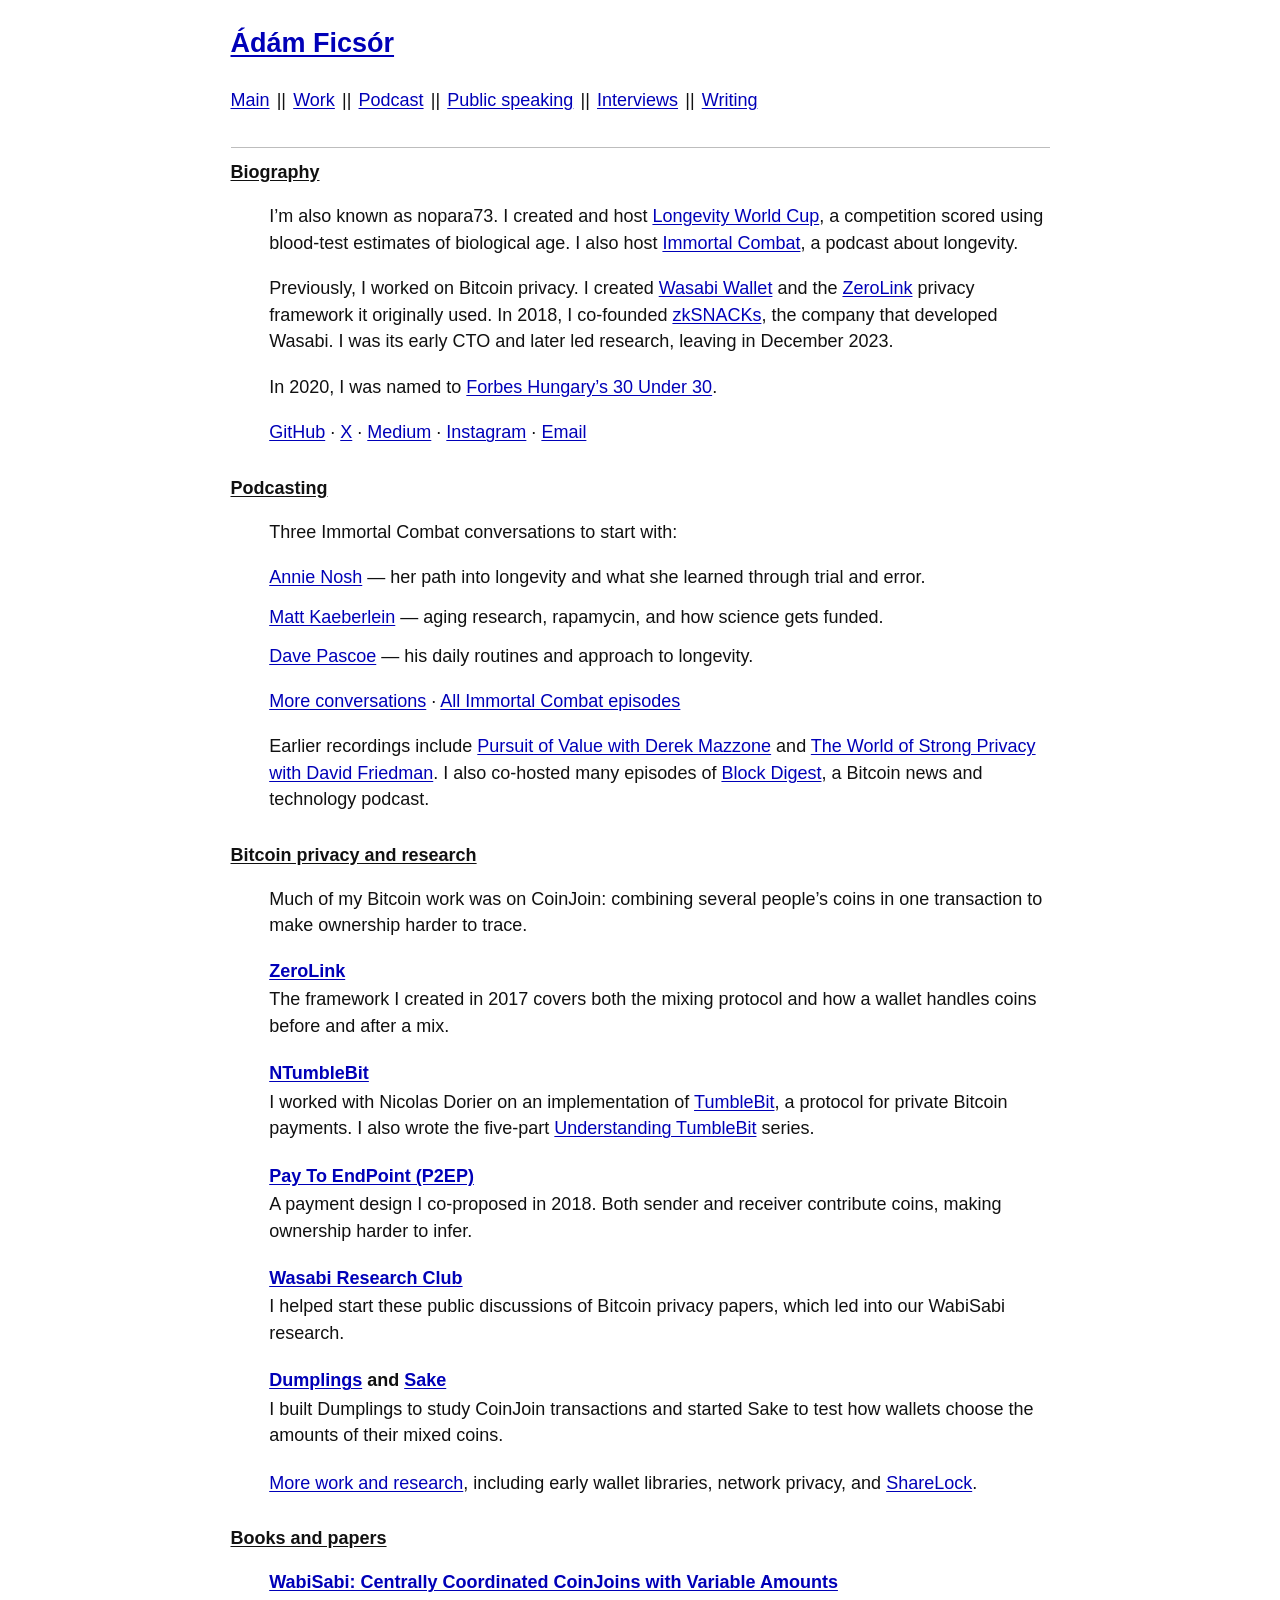
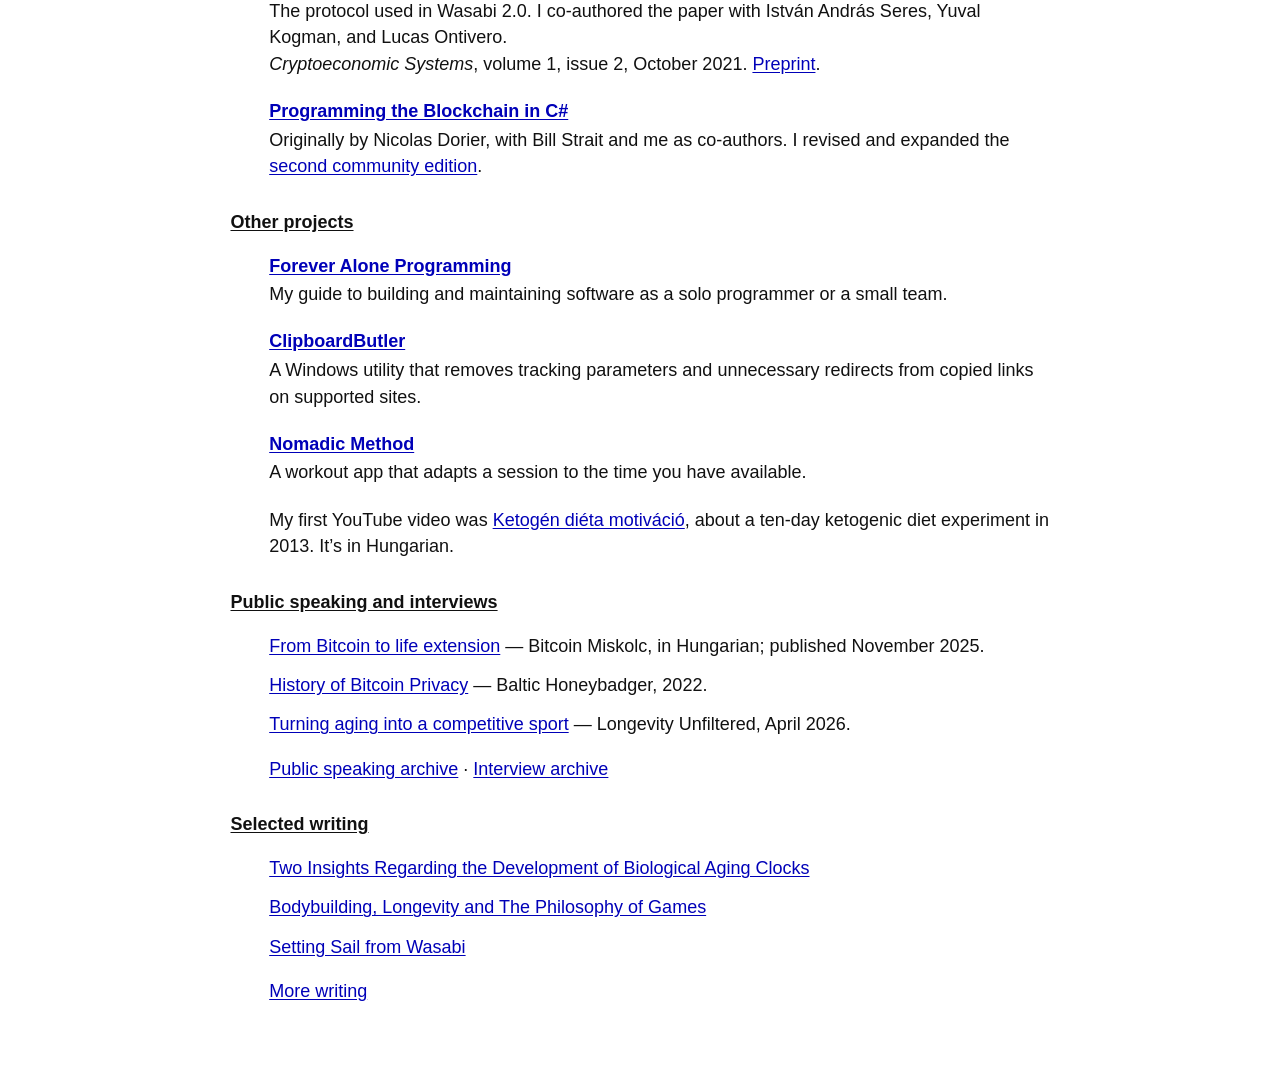
<file: site/index.html>
<!doctype html>
<html lang="en">
<head>
  <meta charset="utf-8">
  <meta name="viewport" content="width=device-width, initial-scale=1">
  <title>Ádám Ficsór — nopara73</title>
  <meta name="description" content="Ádám Ficsór (nopara73), creator and host of Longevity World Cup and host of Immortal Combat. Previously: Wasabi Wallet, ZeroLink, and zkSNACKs.">
  <link rel="canonical" href="https://adamficsor.com/">
  <link rel="stylesheet" href="style.css">
</head>
<body>
  <a class="skip-link" href="#main">Skip to content</a>
  <header>
    <h1><a href="./">Ádám Ficsór</a></h1>
    <nav aria-label="Main navigation"><a href="./" aria-current="page">Main</a><span aria-hidden="true"> || </span><a href="work.html">Work</a><span aria-hidden="true"> || </span><a href="podcast.html">Podcast</a><span aria-hidden="true"> || </span><a href="talks.html">Public speaking</a><span aria-hidden="true"> || </span><a href="interviews.html">Interviews</a><span aria-hidden="true"> || </span><a href="writing.html">Writing</a></nav>
  </header>
  <main id="main">
    <section aria-labelledby="biography">
      <h2 id="biography">Biography</h2>
      <div class="section-content">
        <p id="longevity">I’m also known as nopara73. I created and host <a href="https://longevityworldcup.com/">Longevity World Cup</a>, a competition scored using blood-test estimates of biological age. I also host <a href="podcast.html">Immortal Combat</a>, a podcast about longevity.</p>
        <p>Previously, I worked on Bitcoin privacy. I created <a href="https://wasabiwallet.io/">Wasabi Wallet</a> and the <a href="https://github.com/nopara73/ZeroLink">ZeroLink</a> privacy framework it originally used. In 2018, I co-founded <a href="work.html#zksnacks">zkSNACKs</a>, the company that developed Wasabi. I was its early CTO and later led research, leaving in December 2023.</p>
        <p>In 2020, I was named to <a href="https://www.forbes.hu/extra/forbes30-2020/ficsor-adam-29/">Forbes Hungary’s 30 Under 30</a>.</p>
      </div>
      <p class="section-content"><a href="https://github.com/nopara73">GitHub</a> · <a href="https://x.com/nopara73">X</a> · <a href="https://nopara73.medium.com/">Medium</a> · <a href="https://www.instagram.com/nopara73/">Instagram</a> · <a href="mailto:adam.ficsor73@gmail.com">Email</a></p>
    </section>
    <section aria-labelledby="podcast">
      <h2 id="podcast">Podcasting</h2>
      <p class="section-content">Three Immortal Combat conversations to start with:</p>
      <ul class="writing-list">
        <li><a href="https://www.youtube.com/watch?v=GUQ9sumtkJk">Annie Nosh</a> — her path into longevity and what she learned through trial and error.</li>
        <li><a href="https://www.youtube.com/watch?v=IcFuB0bxRsI">Matt Kaeberlein</a> — aging research, rapamycin, and how science gets funded.</li>
        <li><a href="https://www.youtube.com/watch?v=b3D1k1-w9K4">Dave Pascoe</a> — his daily routines and approach to longevity.</li>
      </ul>
      <div class="section-content">
        <p><a href="podcast.html">More conversations</a> · <a href="https://www.youtube.com/playlist?list=PL4nqc85w185sO4i7eR3oUO_lMmlJ2K1cL">All Immortal Combat episodes</a></p>
        <p>Earlier recordings include <a href="podcast.html#pursuit-of-value">Pursuit of Value with Derek Mazzone</a> and <a href="https://www.youtube.com/watch?v=19pgIIRUvvs">The World of Strong Privacy with David Friedman</a>. I also co-hosted many episodes of <a href="podcast.html#block-digest">Block Digest</a>, a Bitcoin news and technology podcast.</p>
      </div>
    </section>
    <section aria-labelledby="bitcoin-privacy">
      <h2 id="bitcoin-privacy">Bitcoin privacy and research</h2>
      <p class="section-content">Much of my Bitcoin work was on CoinJoin: combining several people’s coins in one transaction to make ownership harder to trace.</p>
      <dl class="entries">
        <div><dt><a href="https://github.com/nopara73/ZeroLink">ZeroLink</a></dt><dd>The framework I created in 2017 covers both the mixing protocol and how a wallet handles coins before and after a mix.</dd></div>
        <div><dt><a href="https://github.com/NTumbleBit/NTumbleBit">NTumbleBit</a></dt><dd>I worked with Nicolas Dorier on an implementation of <a href="https://www.ndss-symposium.org/wp-content/uploads/2017/09/ndss201701-3HeilmanPaper.pdf">TumbleBit</a>, a protocol for private Bitcoin payments. I also wrote the five-part <a href="writing.html#tumblebit-series">Understanding TumbleBit</a> series.</dd></div>
        <div><dt><a href="https://nopara73.medium.com/pay-to-endpoint-56eb05d3cac6">Pay To EndPoint (P2EP)</a></dt><dd>A payment design I co-proposed in 2018. Both sender and receiver contribute coins, making ownership harder to infer.</dd></div>
        <div><dt><a href="https://github.com/nopara73/WasabiResearchExperience">Wasabi Research Club</a></dt><dd>I helped start these public discussions of Bitcoin privacy papers, which led into our WabiSabi research.</dd></div>
        <div><dt><a href="https://github.com/nopara73/Dumplings">Dumplings</a> and <a href="https://github.com/nopara73/Sake">Sake</a></dt><dd>I built Dumplings to study CoinJoin transactions and started Sake to test how wallets choose the amounts of their mixed coins.</dd></div>
      </dl>
      <p class="section-content"><a href="work.html">More work and research</a>, including early wallet libraries, network privacy, and <a href="https://eprint.iacr.org/2019/563">ShareLock</a>.</p>
    </section>
    <section aria-labelledby="publications">
      <h2 id="publications">Books and papers</h2>
      <dl class="entries">
        <div><dt><a href="https://cryptoeconomicsystems.pubpub.org/pub/ficsor-wabisabi-coordinated/release/3">WabiSabi: Centrally Coordinated CoinJoins with Variable Amounts</a></dt><dd>The protocol used in Wasabi 2.0. I co-authored the paper with István András Seres, Yuval Kogman, and Lucas Ontivero.<br><i>Cryptoeconomic Systems</i>, volume 1, issue 2, October 2021. <a href="https://eprint.iacr.org/2021/206">Preprint</a>.</dd></div>
        <div><dt><a href="https://programmingblockchain.gitbook.io/programmingblockchain">Programming the Blockchain in C#</a></dt><dd>Originally by Nicolas Dorier, with Bill Strait and me as co-authors. I revised and expanded the <a href="work.html#book">second community edition</a>.</dd></div>
      </dl>
    </section>
    <section aria-labelledby="more-projects">
      <h2 id="more-projects">Other projects</h2>
      <dl class="entries">
        <div><dt><a href="https://github.com/nopara73/ForeverAloneProgramming">Forever Alone Programming</a></dt><dd>My guide to building and maintaining software as a solo programmer or a small team.</dd></div>
        <div><dt><a href="https://github.com/nopara73/ClipboardButler">ClipboardButler</a></dt><dd>A Windows utility that removes tracking parameters and unnecessary redirects from copied links on supported sites.</dd></div>
        <div><dt><a href="https://nopara73.github.io/NomadicMethod/">Nomadic Method</a></dt><dd>A workout app that adapts a session to the time you have available.</dd></div>
      </dl>
      <p class="section-content">My first YouTube video was <a href="https://www.youtube.com/watch?v=iTZ6RodBzVM" lang="hu">Ketogén diéta motiváció</a>, about a ten-day ketogenic diet experiment in 2013. It’s in Hungarian.</p>
    </section>
    <section aria-labelledby="speaking">
      <h2 id="speaking">Public speaking and interviews</h2>
      <ul class="writing-list">
        <li><a href="https://www.youtube.com/watch?v=6nHr1HTIai8">From Bitcoin to life extension</a> — Bitcoin Miskolc, in Hungarian; published November 2025.</li>
        <li><a href="https://www.youtube.com/watch?v=T-TDC7VCOns">History of Bitcoin Privacy</a> — Baltic Honeybadger, 2022.</li>
        <li><a href="https://www.youtube.com/watch?v=4LSSEAfCBsg">Turning aging into a competitive sport</a> — Longevity Unfiltered, April 2026.</li>
      </ul>
      <p class="section-content"><a href="talks.html">Public speaking archive</a> · <a href="interviews.html">Interview archive</a></p>
    </section>
    <section aria-labelledby="selected-writing">
      <h2 id="selected-writing">Selected writing</h2>
      <ul class="writing-list">
        <li><a href="https://nopara73.medium.com/two-insights-regarding-the-development-of-biological-aging-clocks-121fc4f29f8a">Two Insights Regarding the Development of Biological Aging Clocks</a></li>
        <li><a href="https://nopara73.medium.com/longevity-game-9a79a8645bd9">Bodybuilding, Longevity and The Philosophy of Games</a></li>
        <li><a href="https://nopara73.medium.com/goodbye-wasabi-c8116c88fb8c">Setting Sail from Wasabi</a></li>
      </ul>
      <p class="section-content"><a href="writing.html">More writing</a></p>
    </section>
  </main>
</body>
</html>
</file>
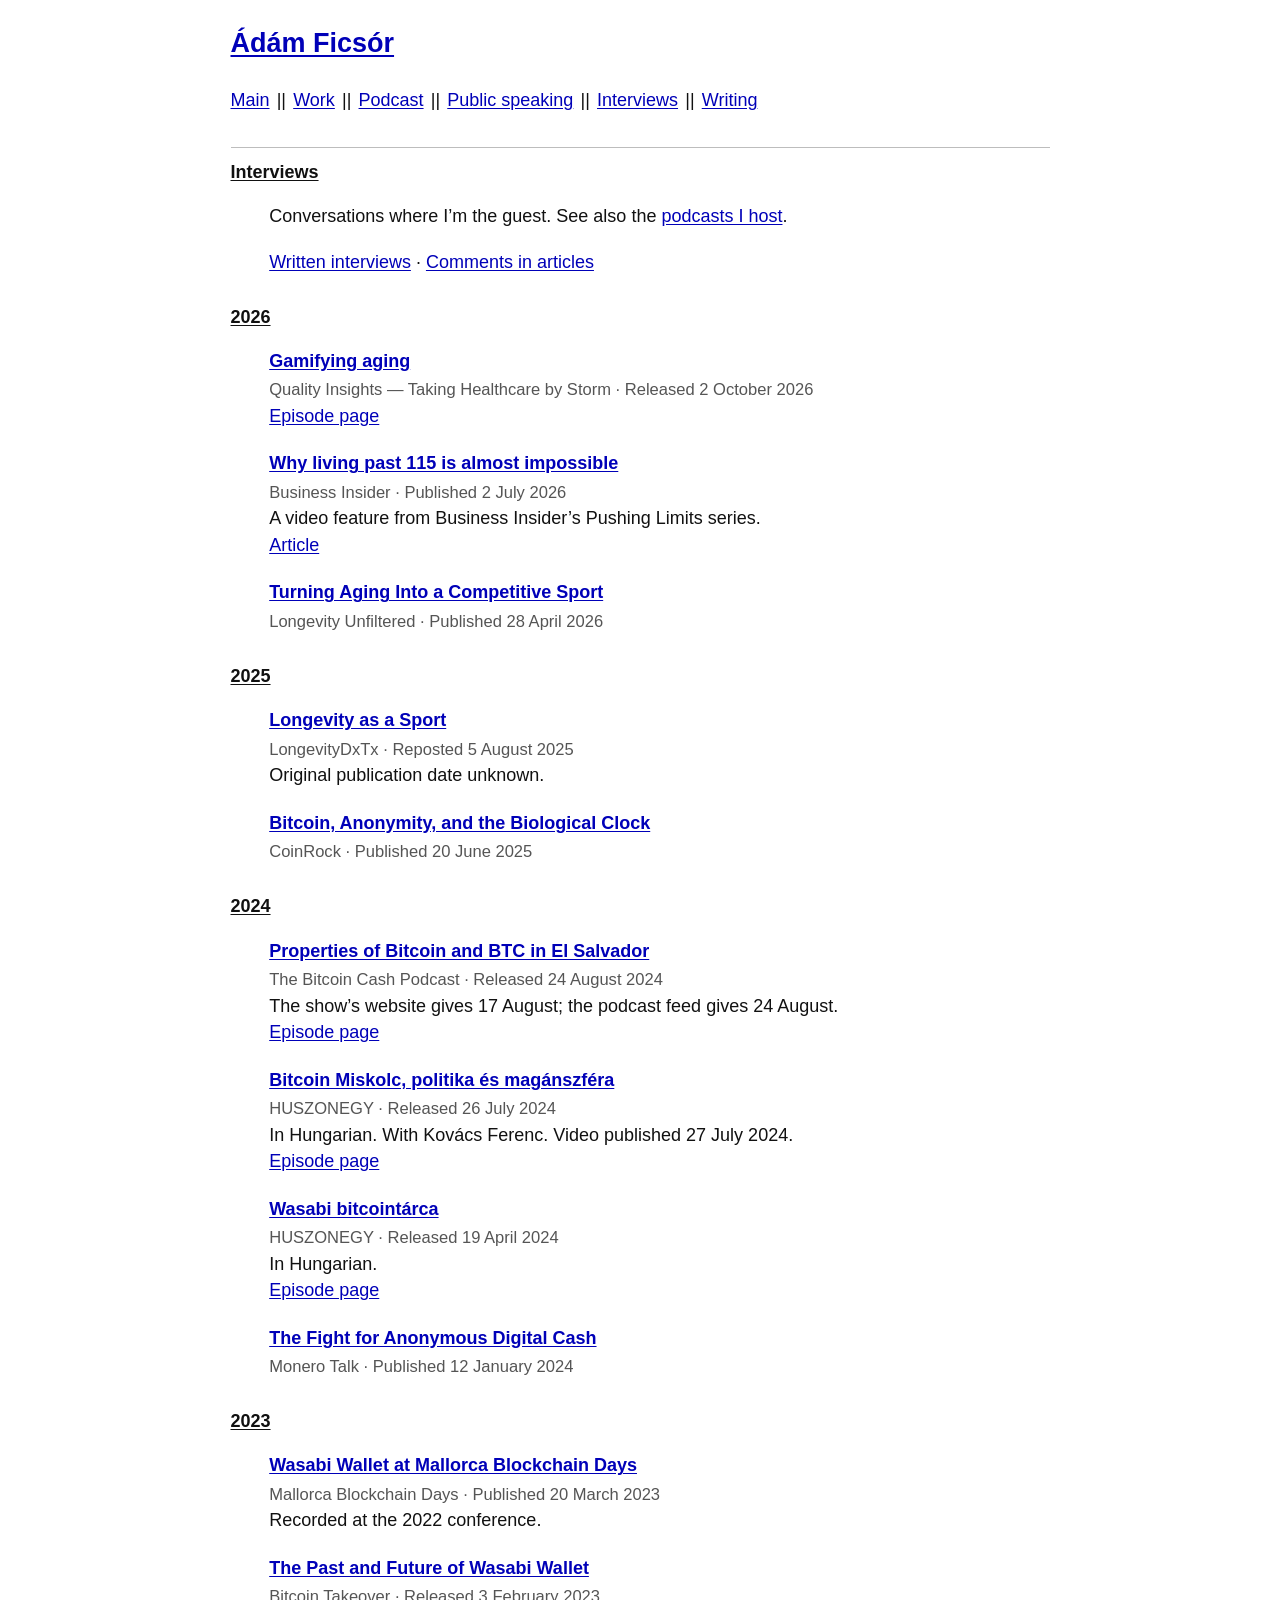
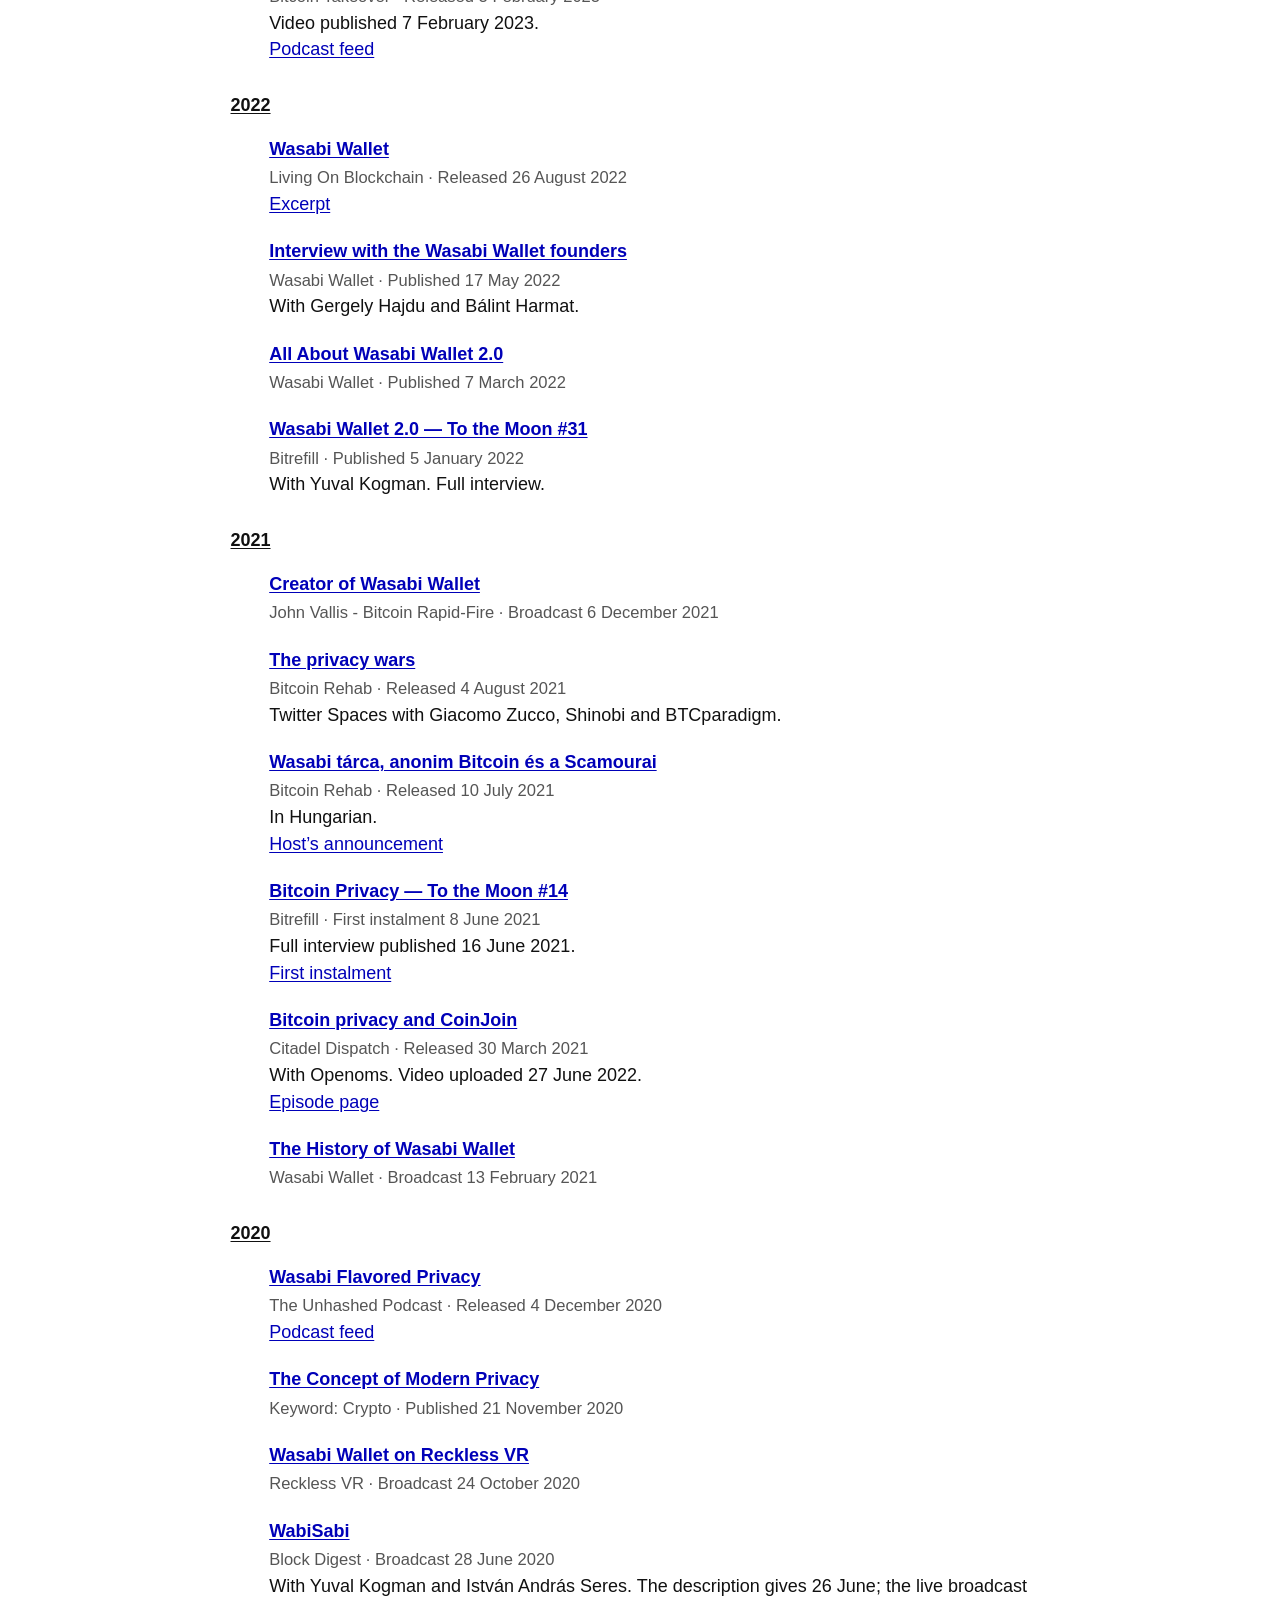
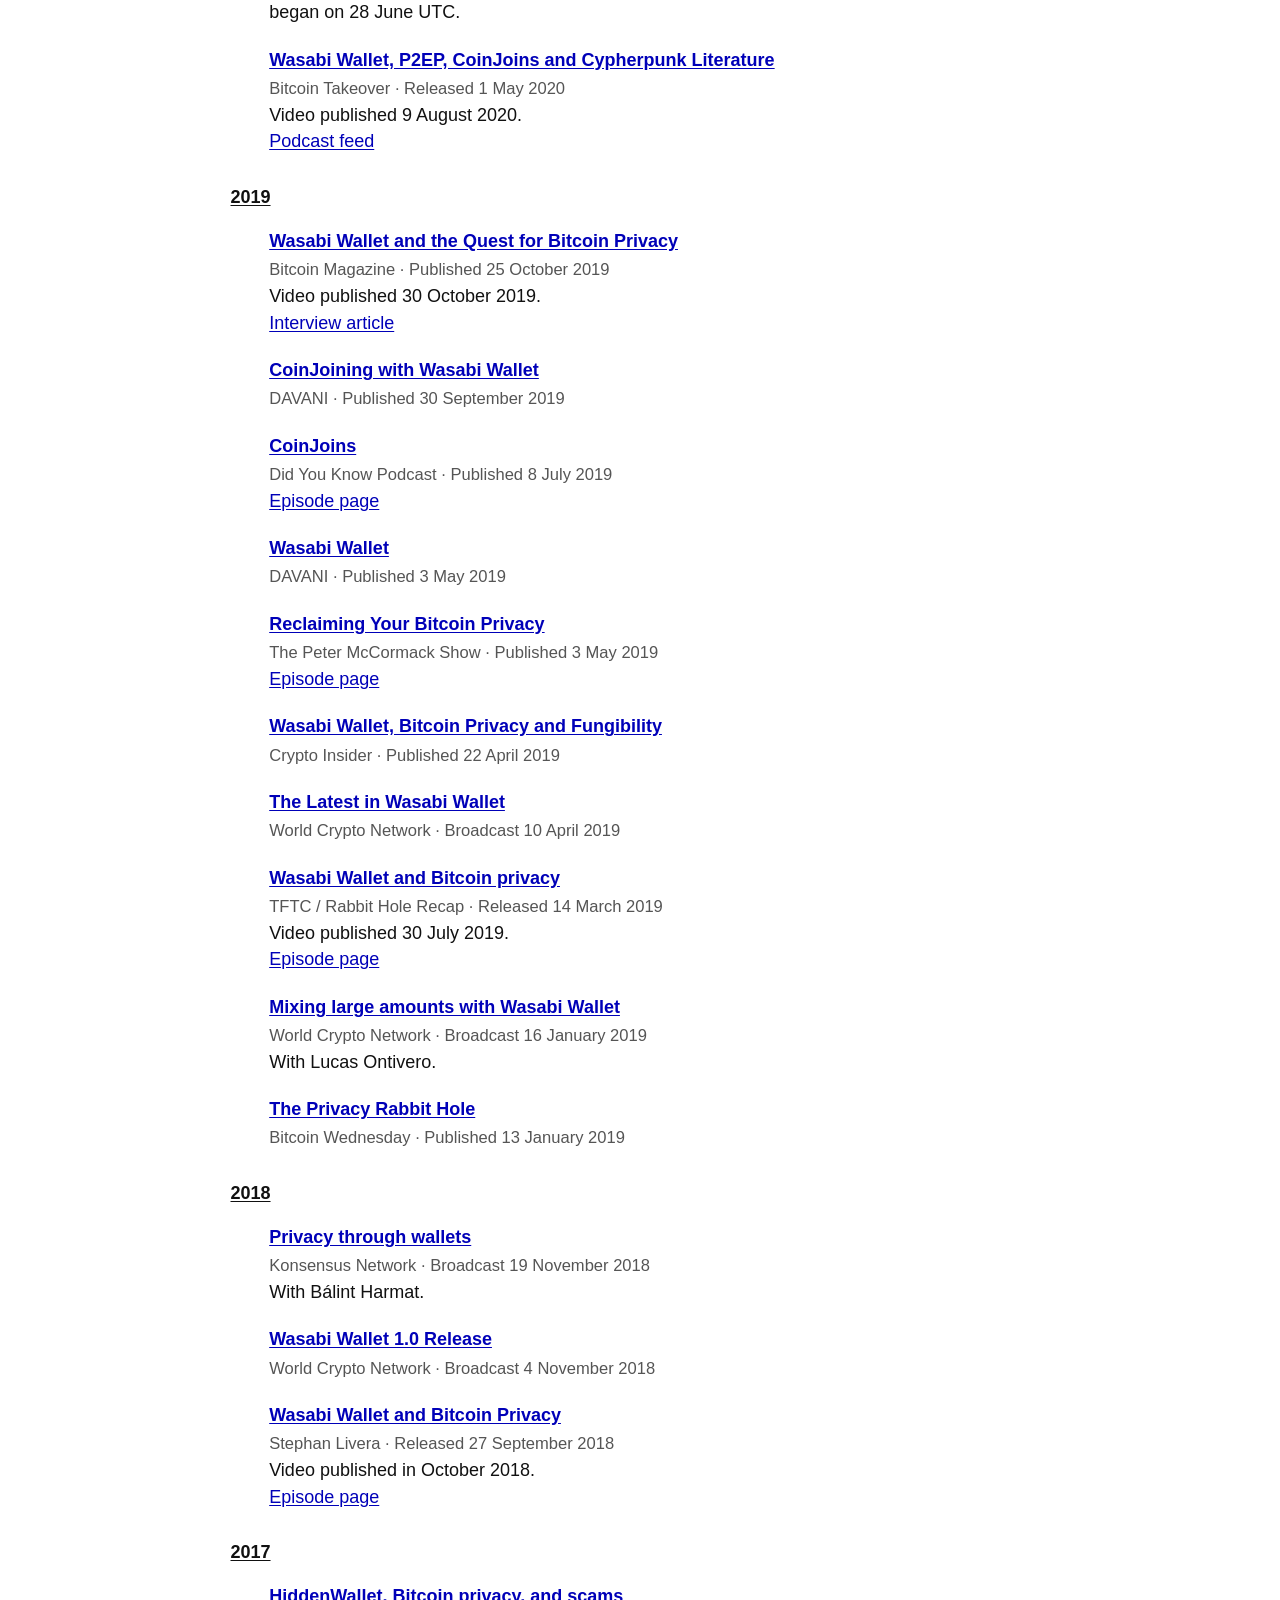
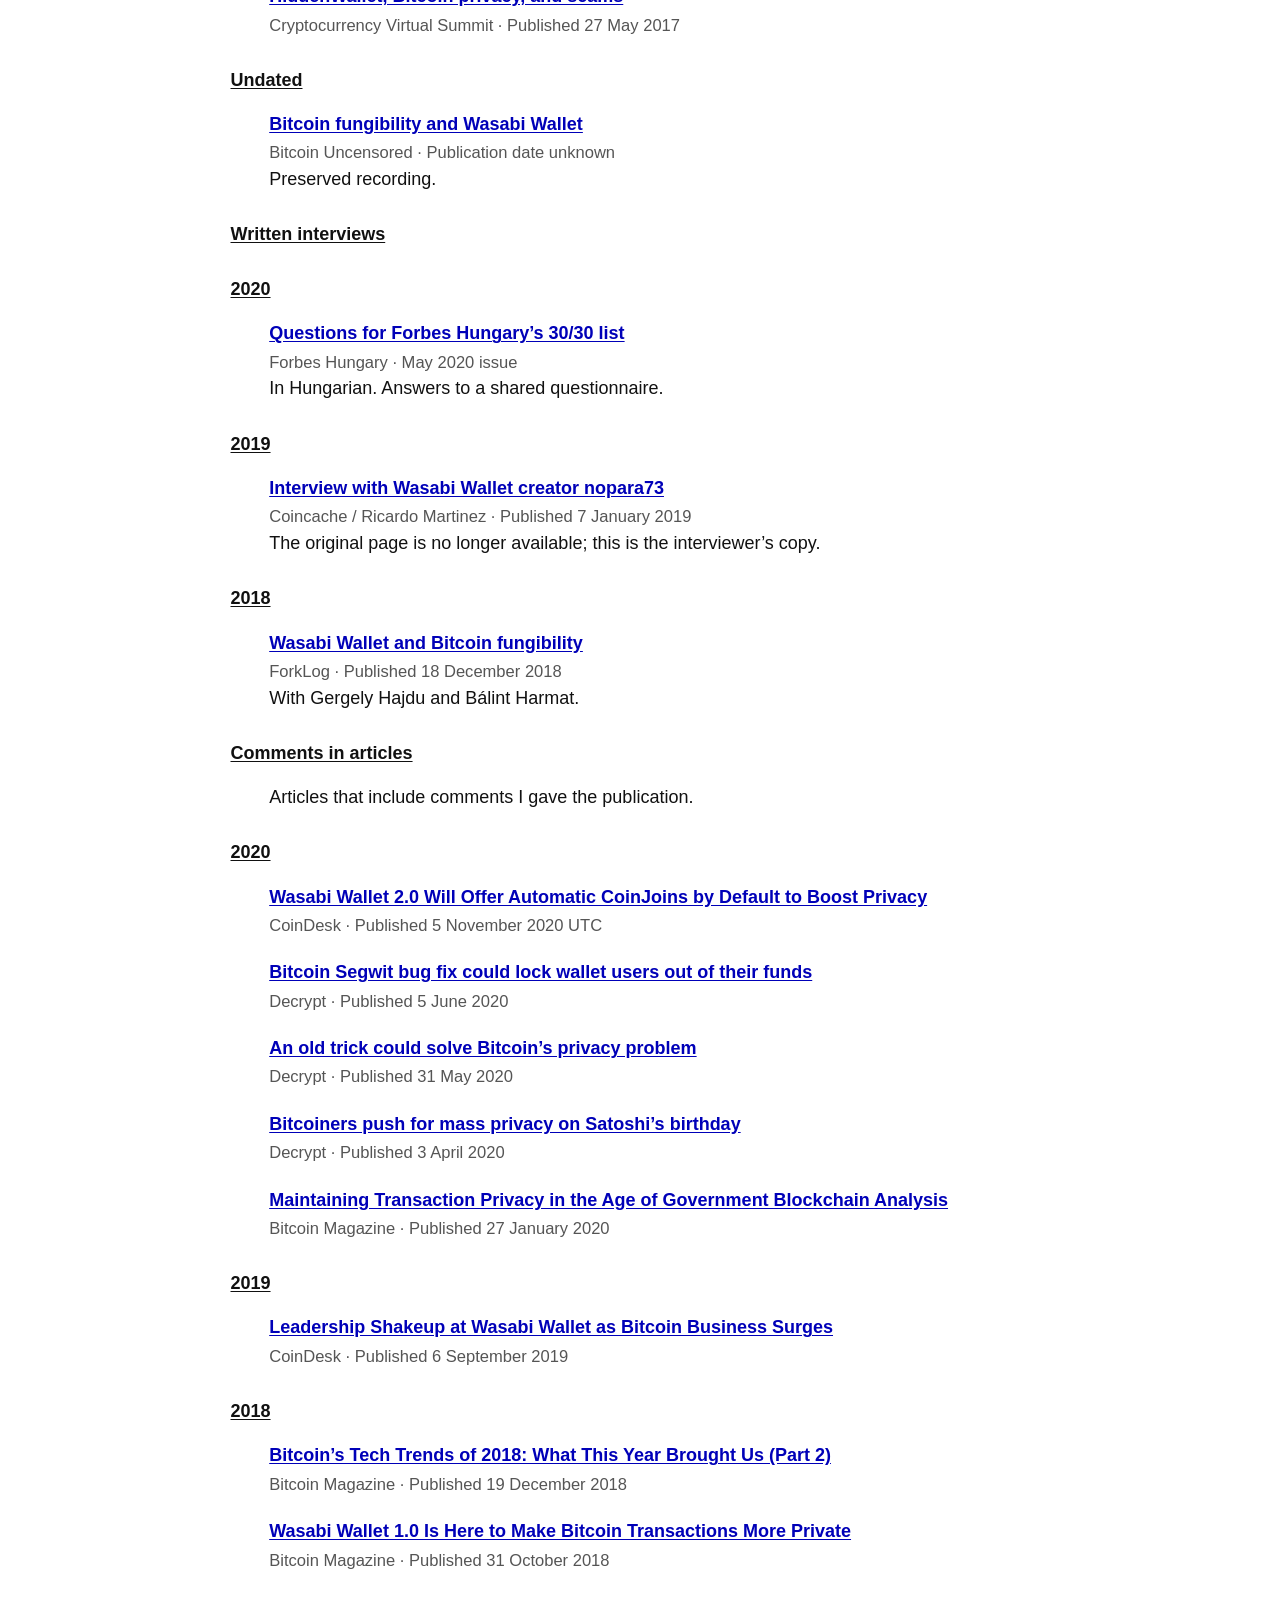
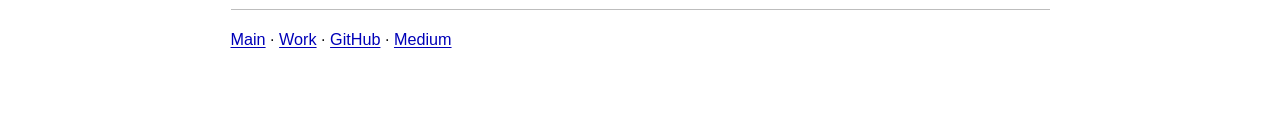
<file: site/interviews.html>
<!doctype html>
<html lang="en">
<head>
  <meta charset="utf-8">
  <meta name="viewport" content="width=device-width, initial-scale=1">
  <title>Interviews — Ádám Ficsór</title>
  <meta name="description" content="Interviews, written Q&amp;As, and reported comments from Ádám Ficsór on Bitcoin privacy and longevity.">
  <link rel="canonical" href="https://adamficsor.com/interviews.html">
  <link rel="stylesheet" href="style.css">
</head>
<body>
  <a class="skip-link" href="#main">Skip to content</a>
  <header>
    <h1><a href="./">Ádám Ficsór</a></h1>
    <nav aria-label="Main navigation"><a href="index.html">Main</a><span aria-hidden="true"> || </span><a href="work.html">Work</a><span aria-hidden="true"> || </span><a href="podcast.html">Podcast</a><span aria-hidden="true"> || </span><a href="talks.html">Public speaking</a><span aria-hidden="true"> || </span><a href="interviews.html" aria-current="page">Interviews</a><span aria-hidden="true"> || </span><a href="writing.html">Writing</a></nav>
  </header>
  <main id="main">
    <section aria-labelledby="interviews">
      <h2 id="interviews">Interviews</h2>
      <p class="section-content">Conversations where I’m the guest. See also the <a href="podcast.html">podcasts I host</a>.</p>
      <p class="section-content"><a href="#written-interviews">Written interviews</a> · <a href="#reported-comments">Comments in articles</a></p>
    </section>
<section aria-labelledby="year-2026"><h2 id="year-2026">2026</h2><dl class="entries archive">
<div id="quality-insights-2026"><dt><a href="https://www.youtube.com/watch?v=H87GUPWswWI">Gamifying aging</a></dt><dd><span class="record-meta">Quality Insights — Taking Healthcare by Storm · Released 2 October 2026</span><br><a href="https://qualityinsights.buzzsprout.com/1758119/episodes/19896052-gamifying-aging-how-adam-ficsor-transforms-longevity-into-competition">Episode page</a></dd></div>
<div id="business-insider-limit"><dt><a href="https://www.youtube.com/watch?v=WKi9FHrGAjA">Why living past 115 is almost impossible</a></dt><dd><span class="record-meta">Business Insider · Published 2 July 2026</span><br>A video feature from Business Insider’s Pushing Limits series.<br><a href="https://www.businessinsider.com/3-top-longevity-competitors-lowered-biological-age-by-62-years-2026-7">Article</a></dd></div>
<div><dt><a href="https://www.youtube.com/watch?v=4LSSEAfCBsg">Turning Aging Into a Competitive Sport</a></dt><dd><span class="record-meta">Longevity Unfiltered · Published 28 April 2026</span></dd></div>
</dl></section>
<section aria-labelledby="year-2025"><h2 id="year-2025">2025</h2><dl class="entries archive">
<div><dt><a href="https://www.youtube.com/watch?v=3aPTZFlK1JQ">Longevity as a Sport</a></dt><dd><span class="record-meta">LongevityDxTx · Reposted 5 August 2025</span><br>Original publication date unknown.</dd></div>
<div><dt><a href="https://www.youtube.com/watch?v=eb9Hp-RD_Y0">Bitcoin, Anonymity, and the Biological Clock</a></dt><dd><span class="record-meta">CoinRock · Published 20 June 2025</span></dd></div>
</dl></section>
<section aria-labelledby="year-2024"><h2 id="year-2024">2024</h2><dl class="entries archive">
<div><dt><a href="https://rss.com/podcasts/bitcoincashpodcast/1625416">Properties of Bitcoin and BTC in El Salvador</a></dt><dd><span class="record-meta">The Bitcoin Cash Podcast · Released 24 August 2024</span><br>The show’s website gives 17 August; the podcast feed gives 24 August.<br><a href="https://bitcoincashpodcast.com/episodes/124">Episode page</a></dd></div>
<div id="huszonegy-e23"><dt><a href="https://www.youtube.com/watch?v=79S1FL-QOPA">Bitcoin Miskolc, politika és magánszféra</a></dt><dd><span class="record-meta">HUSZONEGY · Released 26 July 2024</span><br>In Hungarian. With Kovács Ferenc. Video published 27 July 2024.<br><a href="https://huszonegy.world/podcast/bitcoin-miskolc-politika-es-maganszfera/">Episode page</a></dd></div>
<div id="huszonegy-e09"><dt><a href="https://www.youtube.com/watch?v=KW3LpoP_8UM">Wasabi bitcointárca</a></dt><dd><span class="record-meta">HUSZONEGY · Released 19 April 2024</span><br>In Hungarian.<br><a href="https://huszonegy.world/podcast/wasabi-bitcoin-tarca/">Episode page</a></dd></div>
<div><dt><a href="https://www.youtube.com/watch?v=zYq1IQxXrUM">The Fight for Anonymous Digital Cash</a></dt><dd><span class="record-meta">Monero Talk · Published 12 January 2024</span></dd></div>
</dl></section>
<section aria-labelledby="year-2023"><h2 id="year-2023">2023</h2><dl class="entries archive">
<div><dt><a href="https://www.youtube.com/watch?v=eyAc6kZJfoU">Wasabi Wallet at Mallorca Blockchain Days</a></dt><dd><span class="record-meta">Mallorca Blockchain Days · Published 20 March 2023</span><br>Recorded at the 2022 conference.</dd></div>
<div><dt><a href="https://www.youtube.com/watch?v=1g04d39R6kU">The Past and Future of Wasabi Wallet</a></dt><dd><span class="record-meta">Bitcoin Takeover · Released 3 February 2023</span><br>Video published 7 February 2023.<br><a href="https://bitcoin-takeover.com/audio/feed.xml">Podcast feed</a></dd></div>
</dl></section>
<section aria-labelledby="year-2022"><h2 id="year-2022">2022</h2><dl class="entries archive">
<div><dt><a href="https://livingonblockchain.com/podcast/adam-co-founder-of-wasabi-wallet/">Wasabi Wallet</a></dt><dd><span class="record-meta">Living On Blockchain · Released 26 August 2022</span><br><a href="https://www.youtube.com/watch?v=bge8rXwLQWE">Excerpt</a></dd></div>
<div id="wasabi-founders-2022"><dt><a href="https://www.youtube.com/watch?v=d8q_fiYSfxg">Interview with the Wasabi Wallet founders</a></dt><dd><span class="record-meta">Wasabi Wallet · Published 17 May 2022</span><br>With Gergely Hajdu and Bálint Harmat.</dd></div>
<div><dt><a href="https://www.youtube.com/watch?v=CCOHMISELNs">All About Wasabi Wallet 2.0</a></dt><dd><span class="record-meta">Wasabi Wallet · Published 7 March 2022</span></dd></div>
<div id="bitrefill-to-moon-31"><dt><a href="https://www.youtube.com/watch?v=Kn7bgiMOw5Q">Wasabi Wallet 2.0 — To the Moon #31</a></dt><dd><span class="record-meta">Bitrefill · Published 5 January 2022</span><br>With Yuval Kogman. Full interview.</dd></div>
</dl></section>
<section aria-labelledby="year-2021"><h2 id="year-2021">2021</h2><dl class="entries archive">
<div><dt><a href="https://www.youtube.com/watch?v=dh4bnABf9BQ">Creator of Wasabi Wallet</a></dt><dd><span class="record-meta">John Vallis - Bitcoin Rapid-Fire · Broadcast 6 December 2021</span></dd></div>
<div id="bitcoin-rehab-privacy-wars"><dt><a href="https://podcasters.spotify.com/pod/show/bitcoinrehab/episodes/The-Privacy-Wars---Fighting-the-Disinformation-War-against-Wasabi-e15ekgs">The privacy wars</a></dt><dd><span class="record-meta">Bitcoin Rehab · Released 4 August 2021</span><br>Twitter Spaces with Giacomo Zucco, Shinobi and BTCparadigm.</dd></div>
<div><dt><a href="https://podcast.hu/podcast/bitcoinbazis-minden-ami-kripto/17976">Wasabi tárca, anonim Bitcoin és a Scamourai</a></dt><dd><span class="record-meta">Bitcoin Rehab · Released 10 July 2021</span><br>In Hungarian.<br><a href="https://www.bitcoinbazis.hu/jon-a-bitcoinbazis-uj-podcast-epizodja-vendegunk-ficsor-adam-a-wasabi-tarsalapitoja/">Host’s announcement</a></dd></div>
<div><dt><a href="https://www.youtube.com/watch?v=oreMQZgzVZw">Bitcoin Privacy — To the Moon #14</a></dt><dd><span class="record-meta">Bitrefill · First instalment 8 June 2021</span><br>Full interview published 16 June 2021.<br><a href="https://www.youtube.com/watch?v=svn2uBamBXY">First instalment</a></dd></div>
<div id="citadel-dispatch-15"><dt><a href="https://www.youtube.com/watch?v=JY4qVZN_FUw">Bitcoin privacy and CoinJoin</a></dt><dd><span class="record-meta">Citadel Dispatch · Released 30 March 2021</span><br>With Openoms. Video uploaded 27 June 2022.<br><a href="https://podcasters.spotify.com/pod/show/citadeldispatch/episodes/CD15-bitcoin-privacy-and-coinjoin-with-nopara73-and-openoms-ettkq3">Episode page</a></dd></div>
<div><dt><a href="https://www.youtube.com/watch?v=Q1i560q08JE">The History of Wasabi Wallet</a></dt><dd><span class="record-meta">Wasabi Wallet · Broadcast 13 February 2021</span></dd></div>
</dl></section>
<section aria-labelledby="year-2020"><h2 id="year-2020">2020</h2><dl class="entries archive">
<div><dt><a href="https://www.spreaker.com/episode/wasabi-flavored-privacy-w-adam-ficsor--42314334">Wasabi Flavored Privacy</a></dt><dd><span class="record-meta">The Unhashed Podcast · Released 4 December 2020</span><br><a href="https://www.spreaker.com/show/3478708/episodes/feed">Podcast feed</a></dd></div>
<div><dt><a href="https://www.youtube.com/watch?v=ECqcEbgJCP4">The Concept of Modern Privacy</a></dt><dd><span class="record-meta">Keyword: Crypto · Published 21 November 2020</span></dd></div>
<div><dt><a href="https://www.youtube.com/watch?v=60r_wExbg64">Wasabi Wallet on Reckless VR</a></dt><dd><span class="record-meta">Reckless VR · Broadcast 24 October 2020</span></dd></div>
<div id="block-digest-wabisabi"><dt><a href="https://www.youtube.com/watch?v=U6WdW0Zbo9U">WabiSabi</a></dt><dd><span class="record-meta">Block Digest · Broadcast 28 June 2020</span><br>With Yuval Kogman and István András Seres. The description gives 26 June; the live broadcast began on 28 June UTC.</dd></div>
<div><dt><a href="https://www.youtube.com/watch?v=zQ78_Dore4M">Wasabi Wallet, P2EP, CoinJoins and Cypherpunk Literature</a></dt><dd><span class="record-meta">Bitcoin Takeover · Released 1 May 2020</span><br>Video published 9 August 2020.<br><a href="https://bitcoin-takeover.com/audio/feed.xml">Podcast feed</a></dd></div>
</dl></section>
<section aria-labelledby="year-2019"><h2 id="year-2019">2019</h2><dl class="entries archive">
<div><dt><a href="https://www.youtube.com/watch?v=adQOkh6Zxl4">Wasabi Wallet and the Quest for Bitcoin Privacy</a></dt><dd><span class="record-meta">Bitcoin Magazine · Published 25 October 2019</span><br>Video published 30 October 2019.<br><a href="https://bitcoinmagazine.com/culture/nopara73-on-wasabi-wallet-and-the-quest-for-bitcoin-privacy">Interview article</a></dd></div>
<div><dt><a href="https://www.youtube.com/watch?v=fKy_XwKAYHY">CoinJoining with Wasabi Wallet</a></dt><dd><span class="record-meta">DAVANI · Published 30 September 2019</span></dd></div>
<div><dt><a href="https://www.youtube.com/watch?v=c9kwPJtG7q8">CoinJoins</a></dt><dd><span class="record-meta">Did You Know Podcast · Published 8 July 2019</span><br><a href="http://didyouknowcrypto.com/ep42/">Episode page</a></dd></div>
<div><dt><a href="https://www.youtube.com/watch?v=-mo7XAbzgU0">Wasabi Wallet</a></dt><dd><span class="record-meta">DAVANI · Published 3 May 2019</span></dd></div>
<div><dt><a href="https://www.youtube.com/watch?v=xGeo34WprxI">Reclaiming Your Bitcoin Privacy</a></dt><dd><span class="record-meta">The Peter McCormack Show · Published 3 May 2019</span><br><a href="https://www.podchaser.com/podcasts/the-peter-mccormack-show-615691/episodes/adam-ficsor-from-wasabi-on-rec-39322664">Episode page</a></dd></div>
<div><dt><a href="https://www.youtube.com/watch?v=W3CQ2vAixI8">Wasabi Wallet, Bitcoin Privacy and Fungibility</a></dt><dd><span class="record-meta">Crypto Insider · Published 22 April 2019</span></dd></div>
<div><dt><a href="https://www.youtube.com/watch?v=0Q7iTGTtI0U">The Latest in Wasabi Wallet</a></dt><dd><span class="record-meta">World Crypto Network · Broadcast 10 April 2019</span></dd></div>
<div id="rabbit-hole-recap-2019"><dt><a href="https://www.youtube.com/watch?v=1isCzsQYUhw">Wasabi Wallet and Bitcoin privacy</a></dt><dd><span class="record-meta">TFTC / Rabbit Hole Recap · Released 14 March 2019</span><br>Video published 30 July 2019.<br><a href="https://fountain.fm/episode/rX2nHJNfW0NfdH8vojKY">Episode page</a></dd></div>
<div id="wcn-large-amounts"><dt><a href="https://www.youtube.com/watch?v=3Ezru07J674">Mixing large amounts with Wasabi Wallet</a></dt><dd><span class="record-meta">World Crypto Network · Broadcast 16 January 2019</span><br>With Lucas Ontivero.</dd></div>
<div><dt><a href="https://www.youtube.com/watch?v=BiyACpEe9os">The Privacy Rabbit Hole</a></dt><dd><span class="record-meta">Bitcoin Wednesday · Published 13 January 2019</span></dd></div>
</dl></section>
<section aria-labelledby="year-2018"><h2 id="year-2018">2018</h2><dl class="entries archive">
<div id="konsensus-32"><dt><a href="https://www.youtube.com/watch?v=T4QaW6_CNZA">Privacy through wallets</a></dt><dd><span class="record-meta">Konsensus Network · Broadcast 19 November 2018</span><br>With Bálint Harmat.</dd></div>
<div><dt><a href="https://www.youtube.com/watch?v=G0vrKwUSU7M">Wasabi Wallet 1.0 Release</a></dt><dd><span class="record-meta">World Crypto Network · Broadcast 4 November 2018</span></dd></div>
<div><dt><a href="https://www.youtube.com/watch?v=0yG-am9TIeA">Wasabi Wallet and Bitcoin Privacy</a></dt><dd><span class="record-meta">Stephan Livera · Released 27 September 2018</span><br>Video published in October 2018.<br><a href="https://stephanlivera.com/episode/24/">Episode page</a></dd></div>
</dl></section>
<section aria-labelledby="year-2017"><h2 id="year-2017">2017</h2><dl class="entries archive">
<div id="virtual-summit-2017"><dt><a href="https://www.youtube.com/watch?v=eW_vgLeWBQs">HiddenWallet, Bitcoin privacy, and scams</a></dt><dd><span class="record-meta">Cryptocurrency Virtual Summit · Published 27 May 2017</span></dd></div>
</dl></section>
<section aria-labelledby="undated"><h2 id="undated">Undated</h2><dl class="entries archive">
<div id="bitcoin-uncensored"><dt><a href="https://www.lopp.net/media-archive/uncensored/Bitcoin%20Fungibility%20and%20the%20Wasabi%20Wallet%20with%20NoPara73%21.mp4">Bitcoin fungibility and Wasabi Wallet</a></dt><dd><span class="record-meta">Bitcoin Uncensored · Publication date unknown</span><br>Preserved recording.</dd></div>
</dl></section>
    <section aria-labelledby="written-interviews">
      <h2 id="written-interviews">Written interviews</h2>
    </section>
<section aria-labelledby="written-year-2020"><h2 id="written-year-2020">2020</h2><dl class="entries archive">
<div id="forbes-30-30-questionnaire"><dt><a href="https://www.forbes.hu/uzlet/mi-jelent-akadalyt-annak-a-generacionak-aminek-latszolag-mar-minden-lehetseges-a-30-30-asok-valaszolnak/">Questions for Forbes Hungary’s 30/30 list</a></dt><dd><span class="record-meta">Forbes Hungary · May 2020 issue</span><br>In Hungarian. Answers to a shared questionnaire.</dd></div>
</dl></section>
<section aria-labelledby="written-year-2019"><h2 id="written-year-2019">2019</h2><dl class="entries archive">
<div id="coincache-2019"><dt><a href="https://medium.com/@rickytheghost1981/interview-with-wasabi-wallet-creator-nopara73-f650bd104f87">Interview with Wasabi Wallet creator nopara73</a></dt><dd><span class="record-meta">Coincache / Ricardo Martinez · Published 7 January 2019</span><br>The original page is no longer available; this is the interviewer’s copy.</dd></div>
</dl></section>
<section aria-labelledby="written-year-2018"><h2 id="written-year-2018">2018</h2><dl class="entries archive">
<div id="forklog-2018"><dt><a href="https://forklog.com/en/forklog-exclusive-without-fungibility-mass-adoption-of-bitcoin-is-just-a-vision-wasabi-wallet/">Wasabi Wallet and Bitcoin fungibility</a></dt><dd><span class="record-meta">ForkLog · Published 18 December 2018</span><br>With Gergely Hajdu and Bálint Harmat.</dd></div>
</dl></section>
    <section aria-labelledby="reported-comments">
      <h2 id="reported-comments">Comments in articles</h2>
      <p class="section-content">Articles that include comments I gave the publication.</p>
    </section>
<section aria-labelledby="comments-year-2020"><h2 id="comments-year-2020">2020</h2><dl class="entries archive">
<div id="coindesk-wasabi-2-2020"><dt><a href="https://www.coindesk.com/tech/2020/11/05/wasabi-wallet-20-will-offer-automatic-coinjoins-by-default-to-boost-privacy">Wasabi Wallet 2.0 Will Offer Automatic CoinJoins by Default to Boost Privacy</a></dt><dd><span class="record-meta">CoinDesk · Published 5 November 2020 UTC</span></dd></div>
<div id="decrypt-segwit-2020"><dt><a href="https://decrypt.co/31463/bitcoin-segwit-bug-fix-could-lock-wallet-users-out-funds">Bitcoin Segwit bug fix could lock wallet users out of their funds</a></dt><dd><span class="record-meta">Decrypt · Published 5 June 2020</span></dd></div>
<div id="decrypt-coinswap-2020"><dt><a href="https://decrypt.co/30756/bitcoin-privacy-coinswap-chris-belcher">An old trick could solve Bitcoin’s privacy problem</a></dt><dd><span class="record-meta">Decrypt · Published 31 May 2020</span></dd></div>
<div id="decrypt-satoshi-2020"><dt><a href="https://decrypt.co/24467/bitcoiners-push-for-mass-privacy-on-satoshis-birthday">Bitcoiners push for mass privacy on Satoshi’s birthday</a></dt><dd><span class="record-meta">Decrypt · Published 3 April 2020</span></dd></div>
<div id="bmag-transaction-privacy-2020"><dt><a href="https://bitcoinmagazine.com/culture/maintaining-transaction-privacy-in-the-age-of-government-blockchain-analysis">Maintaining Transaction Privacy in the Age of Government Blockchain Analysis</a></dt><dd><span class="record-meta">Bitcoin Magazine · Published 27 January 2020</span></dd></div>
</dl></section>
<section aria-labelledby="comments-year-2019"><h2 id="comments-year-2019">2019</h2><dl class="entries archive">
<div id="coindesk-shakeup-2019"><dt><a href="https://www.coindesk.com/markets/2019/09/06/leadership-shakeup-at-wasabi-wallet-as-bitcoin-business-surges">Leadership Shakeup at Wasabi Wallet as Bitcoin Business Surges</a></dt><dd><span class="record-meta">CoinDesk · Published 6 September 2019</span></dd></div>
</dl></section>
<section aria-labelledby="comments-year-2018"><h2 id="comments-year-2018">2018</h2><dl class="entries archive">
<div id="bmag-tech-trends-2018"><dt><a href="https://bitcoinmagazine.com/technical/bitcoins-tech-trends-2018-what-year-brought-us-part-2">Bitcoin’s Tech Trends of 2018: What This Year Brought Us (Part 2)</a></dt><dd><span class="record-meta">Bitcoin Magazine · Published 19 December 2018</span></dd></div>
<div id="bmag-wasabi-release-2018"><dt><a href="https://bitcoinmagazine.com/culture/wasabi-wallet-10-here-make-bitcoin-transactions-more-private">Wasabi Wallet 1.0 Is Here to Make Bitcoin Transactions More Private</a></dt><dd><span class="record-meta">Bitcoin Magazine · Published 31 October 2018</span></dd></div>
</dl></section>
  </main>
  <footer><p><a href="./">Main</a> · <a href="work.html">Work</a> · <a href="https://github.com/nopara73">GitHub</a> · <a href="https://nopara73.medium.com/">Medium</a></p></footer>
</body>
</html>
</file>
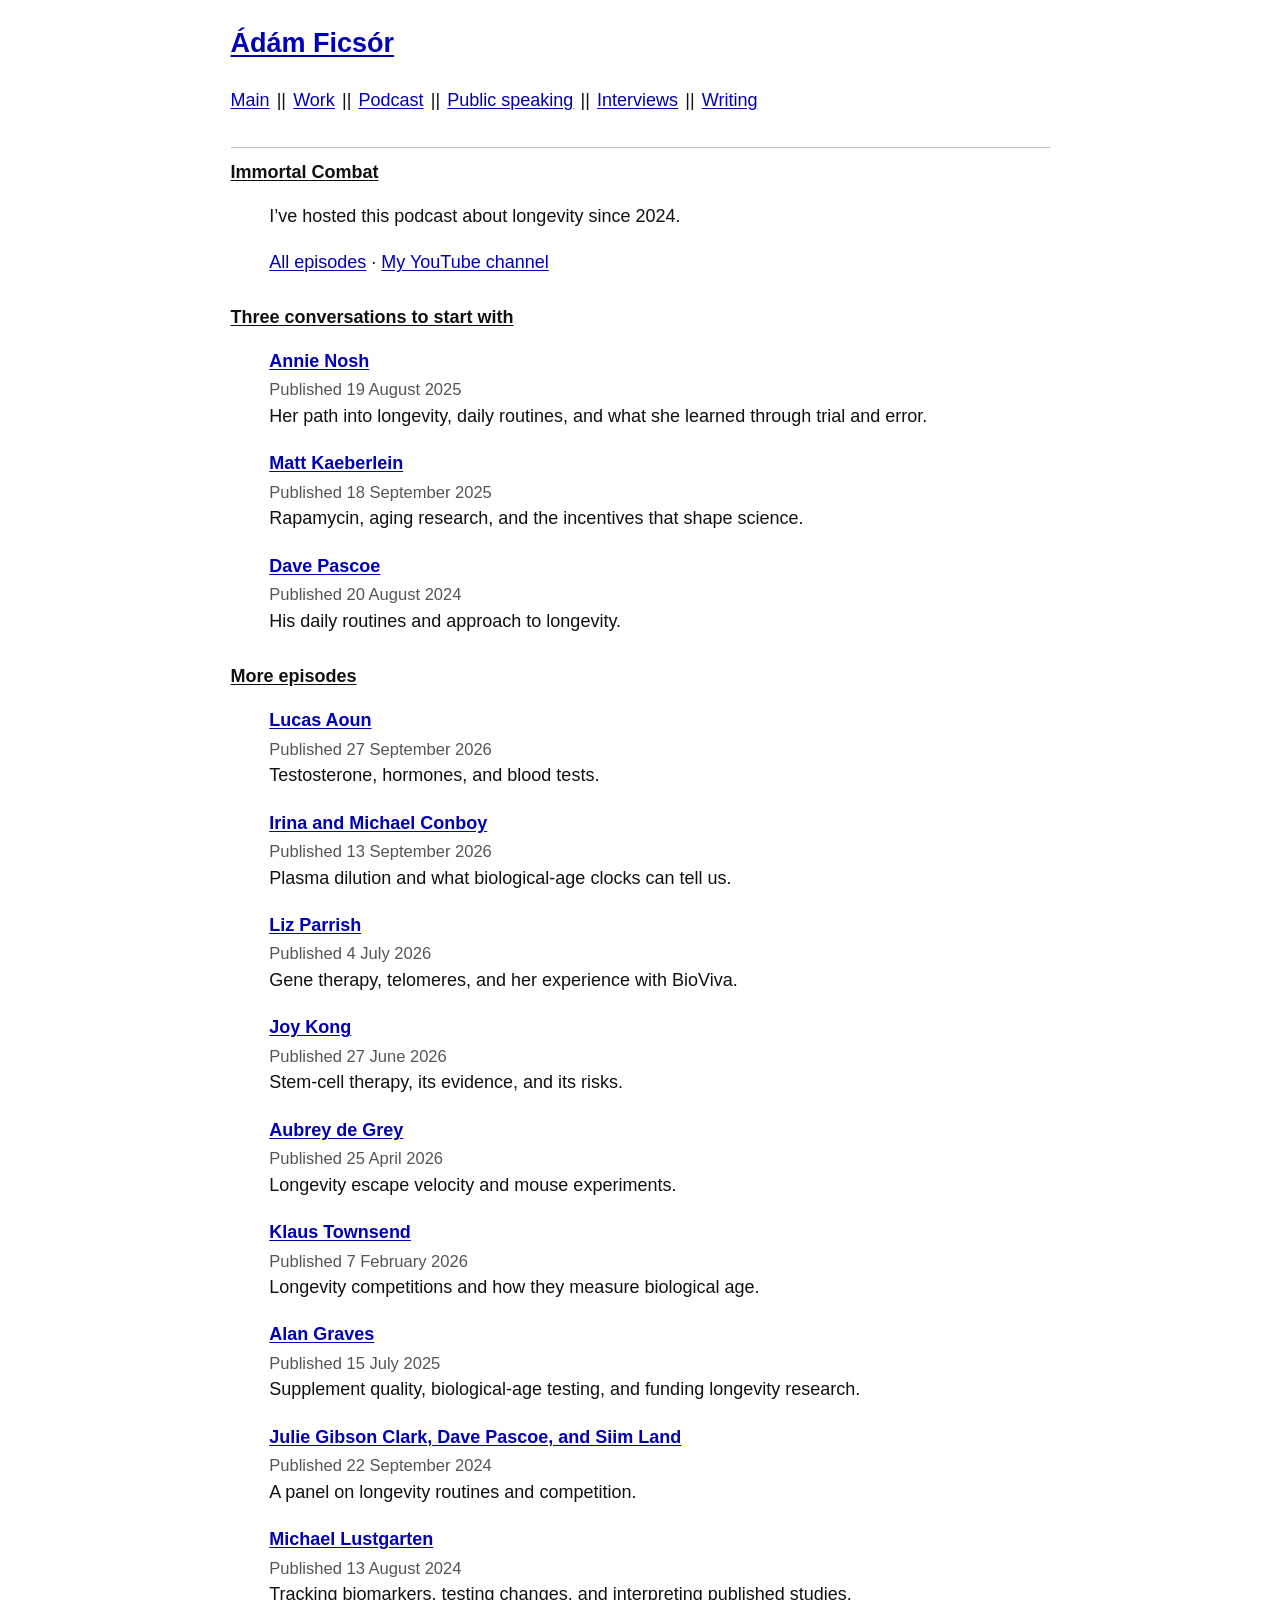
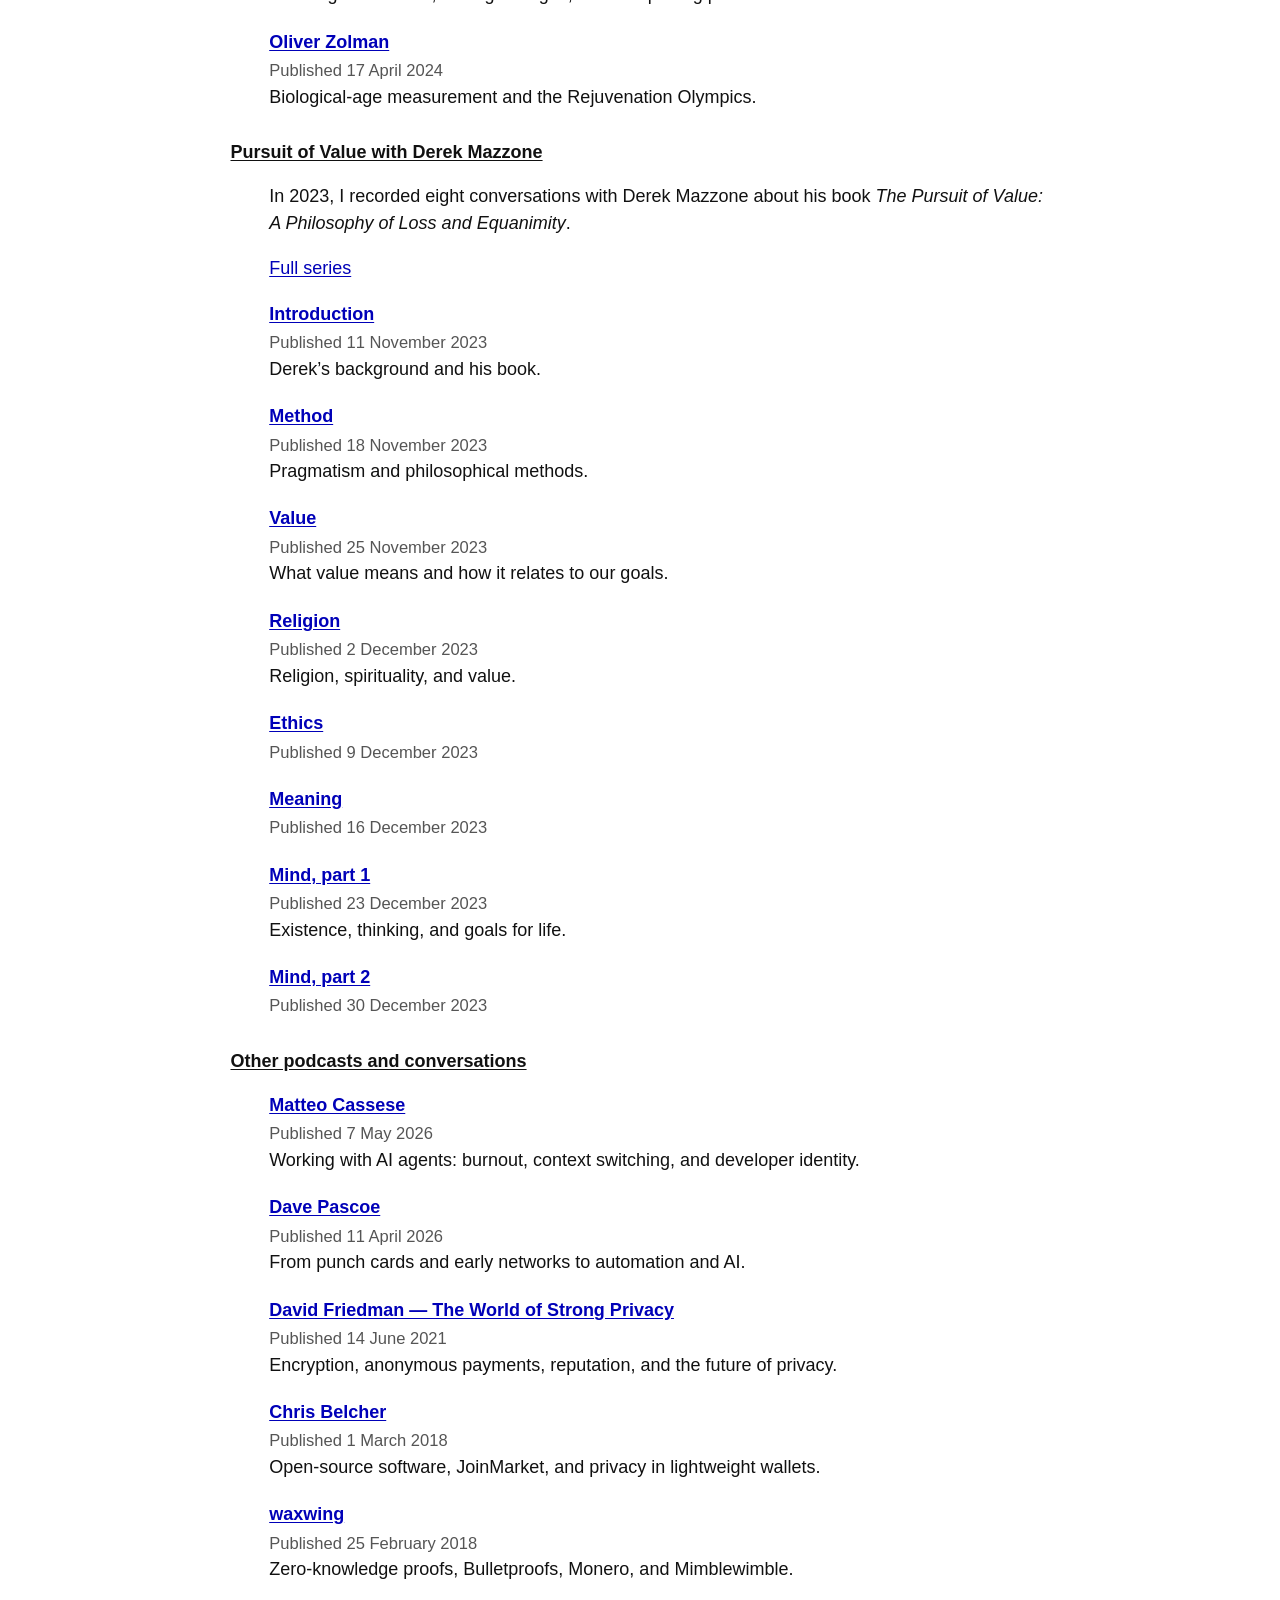
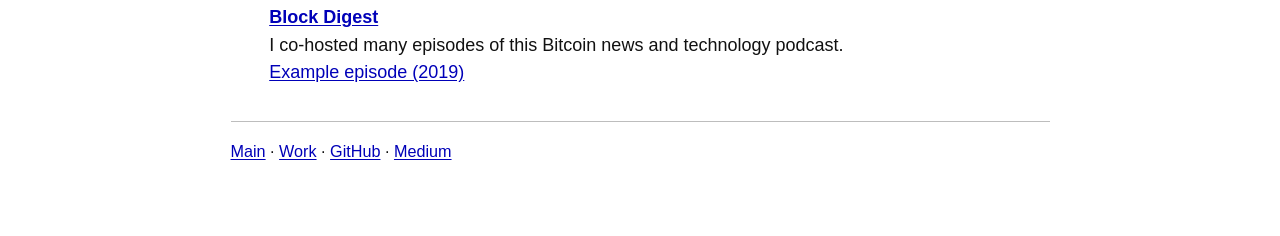
<file: site/podcast.html>
<!doctype html>
<html lang="en">
<head>
  <meta charset="utf-8">
  <meta name="viewport" content="width=device-width, initial-scale=1">
  <title>Podcasts and conversations — Ádám Ficsór</title>
  <meta name="description" content="Podcasts and conversations with Ádám Ficsór: Immortal Combat, Pursuit of Value, Bitcoin privacy conversations, and Block Digest.">
  <link rel="canonical" href="https://adamficsor.com/podcast.html">
  <link rel="stylesheet" href="style.css">
</head>
<body>
  <a class="skip-link" href="#main">Skip to content</a>
  <header>
    <h1><a href="./">Ádám Ficsór</a></h1>
    <nav aria-label="Main navigation"><a href="index.html">Main</a><span aria-hidden="true"> || </span><a href="work.html">Work</a><span aria-hidden="true"> || </span><a href="podcast.html" aria-current="page">Podcast</a><span aria-hidden="true"> || </span><a href="talks.html">Public speaking</a><span aria-hidden="true"> || </span><a href="interviews.html">Interviews</a><span aria-hidden="true"> || </span><a href="writing.html">Writing</a></nav>
  </header>
  <main id="main">
    <section aria-labelledby="podcast">
      <h2 id="podcast">Immortal Combat</h2>
      <div class="section-content">
        <p>I’ve hosted this podcast about longevity since 2024.</p>
        <p><a href="https://www.youtube.com/playlist?list=PL4nqc85w185sO4i7eR3oUO_lMmlJ2K1cL">All episodes</a> · <a href="https://www.youtube.com/@nopara73">My YouTube channel</a></p>
      </div>
    </section>
    <section aria-labelledby="episodes">
      <h2 id="episodes">Three conversations to start with</h2>
<dl class="entries archive">
<div><dt><a href="https://www.youtube.com/watch?v=GUQ9sumtkJk">Annie Nosh</a></dt><dd><span class="record-meta">Published 19 August 2025</span><br>Her path into longevity, daily routines, and what she learned through trial and error.</dd></div>
<div><dt><a href="https://www.youtube.com/watch?v=IcFuB0bxRsI">Matt Kaeberlein</a></dt><dd><span class="record-meta">Published 18 September 2025</span><br>Rapamycin, aging research, and the incentives that shape science.</dd></div>
<div><dt><a href="https://www.youtube.com/watch?v=b3D1k1-w9K4">Dave Pascoe</a></dt><dd><span class="record-meta">Published 20 August 2024</span><br>His daily routines and approach to longevity.</dd></div>
</dl>
    </section>
    <section aria-labelledby="more-episodes">
      <h2 id="more-episodes">More episodes</h2>
<dl class="entries archive">
<div><dt><a href="https://www.youtube.com/watch?v=hMOOq74PY7g">Lucas Aoun</a></dt><dd><span class="record-meta">Published 27 September 2026</span><br>Testosterone, hormones, and blood tests.</dd></div>
<div><dt><a href="https://www.youtube.com/watch?v=kOWAsyQCtH4">Irina and Michael Conboy</a></dt><dd><span class="record-meta">Published 13 September 2026</span><br>Plasma dilution and what biological-age clocks can tell us.</dd></div>
<div><dt><a href="https://www.youtube.com/watch?v=mD9SDO0OjeM">Liz Parrish</a></dt><dd><span class="record-meta">Published 4 July 2026</span><br>Gene therapy, telomeres, and her experience with BioViva.</dd></div>
<div><dt><a href="https://www.youtube.com/watch?v=L7c8mfTVpl4">Joy Kong</a></dt><dd><span class="record-meta">Published 27 June 2026</span><br>Stem-cell therapy, its evidence, and its risks.</dd></div>
<div><dt><a href="https://www.youtube.com/watch?v=DwZ8P5X_kSI">Aubrey de Grey</a></dt><dd><span class="record-meta">Published 25 April 2026</span><br>Longevity escape velocity and mouse experiments.</dd></div>
<div><dt><a href="https://www.youtube.com/watch?v=hdgapJX4r5M">Klaus Townsend</a></dt><dd><span class="record-meta">Published 7 February 2026</span><br>Longevity competitions and how they measure biological age.</dd></div>
<div><dt><a href="https://www.youtube.com/watch?v=gGtEOH5w9CY">Alan Graves</a></dt><dd><span class="record-meta">Published 15 July 2025</span><br>Supplement quality, biological-age testing, and funding longevity research.</dd></div>
<div><dt><a href="https://www.youtube.com/watch?v=BrSVYGKmDmo">Julie Gibson Clark, Dave Pascoe, and Siim Land</a></dt><dd><span class="record-meta">Published 22 September 2024</span><br>A panel on longevity routines and competition.</dd></div>
<div><dt><a href="https://www.youtube.com/watch?v=KFfGdf20-1g">Michael Lustgarten</a></dt><dd><span class="record-meta">Published 13 August 2024</span><br>Tracking biomarkers, testing changes, and interpreting published studies.</dd></div>
<div><dt><a href="https://www.youtube.com/watch?v=iRmZoCt3BWA">Oliver Zolman</a></dt><dd><span class="record-meta">Published 17 April 2024</span><br>Biological-age measurement and the Rejuvenation Olympics.</dd></div>
</dl>
    </section>
    <section aria-labelledby="pursuit-of-value">
      <h2 id="pursuit-of-value">Pursuit of Value with Derek Mazzone</h2>
      <div class="section-content">
        <p>In 2023, I recorded eight conversations with Derek Mazzone about his book <i>The Pursuit of Value: A Philosophy of Loss and Equanimity</i>.</p>
        <p><a href="https://www.youtube.com/playlist?list=PL4nqc85w185uz_WBVDXMyZBCGbe8BUgdJ">Full series</a></p>
      </div>
<dl class="entries archive">
<div><dt><a href="https://www.youtube.com/watch?v=I2ULvk7wCU4">Introduction</a></dt><dd><span class="record-meta">Published 11 November 2023</span><br>Derek’s background and his book.</dd></div>
<div><dt><a href="https://www.youtube.com/watch?v=d-ipXgmdaCc">Method</a></dt><dd><span class="record-meta">Published 18 November 2023</span><br>Pragmatism and philosophical methods.</dd></div>
<div><dt><a href="https://www.youtube.com/watch?v=hHL-Y4pNSVU">Value</a></dt><dd><span class="record-meta">Published 25 November 2023</span><br>What value means and how it relates to our goals.</dd></div>
<div><dt><a href="https://www.youtube.com/watch?v=k99b7tSL9WU">Religion</a></dt><dd><span class="record-meta">Published 2 December 2023</span><br>Religion, spirituality, and value.</dd></div>
<div><dt><a href="https://www.youtube.com/watch?v=V7ZAcghbNbM">Ethics</a></dt><dd><span class="record-meta">Published 9 December 2023</span></dd></div>
<div><dt><a href="https://www.youtube.com/watch?v=jteryyaJjw0">Meaning</a></dt><dd><span class="record-meta">Published 16 December 2023</span></dd></div>
<div><dt><a href="https://www.youtube.com/watch?v=JZtNdFYBoNs">Mind, part 1</a></dt><dd><span class="record-meta">Published 23 December 2023</span><br>Existence, thinking, and goals for life.</dd></div>
<div><dt><a href="https://www.youtube.com/watch?v=toareh8kClc">Mind, part 2</a></dt><dd><span class="record-meta">Published 30 December 2023</span></dd></div>
</dl>
    </section><section aria-labelledby="other-conversations"><h2 id="other-conversations">Other podcasts and conversations</h2><dl class="entries archive">
<div><dt><a href="https://www.youtube.com/watch?v=Id0DCBsBiis">Matteo Cassese</a></dt><dd><span class="record-meta">Published 7 May 2026</span><br>Working with AI agents: burnout, context switching, and developer identity.</dd></div>
<div><dt><a href="https://www.youtube.com/watch?v=1GlbGJuKMgo">Dave Pascoe</a></dt><dd><span class="record-meta">Published 11 April 2026</span><br>From punch cards and early networks to automation and AI.</dd></div>
<div><dt><a href="https://www.youtube.com/watch?v=19pgIIRUvvs">David Friedman — The World of Strong Privacy</a></dt><dd><span class="record-meta">Published 14 June 2021</span><br>Encryption, anonymous payments, reputation, and the future of privacy.</dd></div>
<div><dt><a href="https://www.youtube.com/watch?v=uvYBwmF2u2k">Chris Belcher</a></dt><dd><span class="record-meta">Published 1 March 2018</span><br>Open-source software, JoinMarket, and privacy in lightweight wallets.</dd></div>
<div><dt><a href="https://www.youtube.com/watch?v=mGBRXRdbrsY">waxwing</a></dt><dd><span class="record-meta">Published 25 February 2018</span><br>Zero-knowledge proofs, Bulletproofs, Monero, and Mimblewimble.</dd></div>
<div id="block-digest"><dt><a href="https://www.youtube.com/channel/UCb53lXz2IzEFT5JNHSbdvPg">Block Digest</a></dt><dd>I co-hosted many episodes of this Bitcoin news and technology podcast.<br><a href="https://www.youtube.com/watch?v=1pcKQIXPbec">Example episode (2019)</a></dd></div>
</dl></section>
  </main>
  <footer><p><a href="./">Main</a> · <a href="work.html">Work</a> · <a href="https://github.com/nopara73">GitHub</a> · <a href="https://nopara73.medium.com/">Medium</a></p></footer>
</body>
</html>
</file>
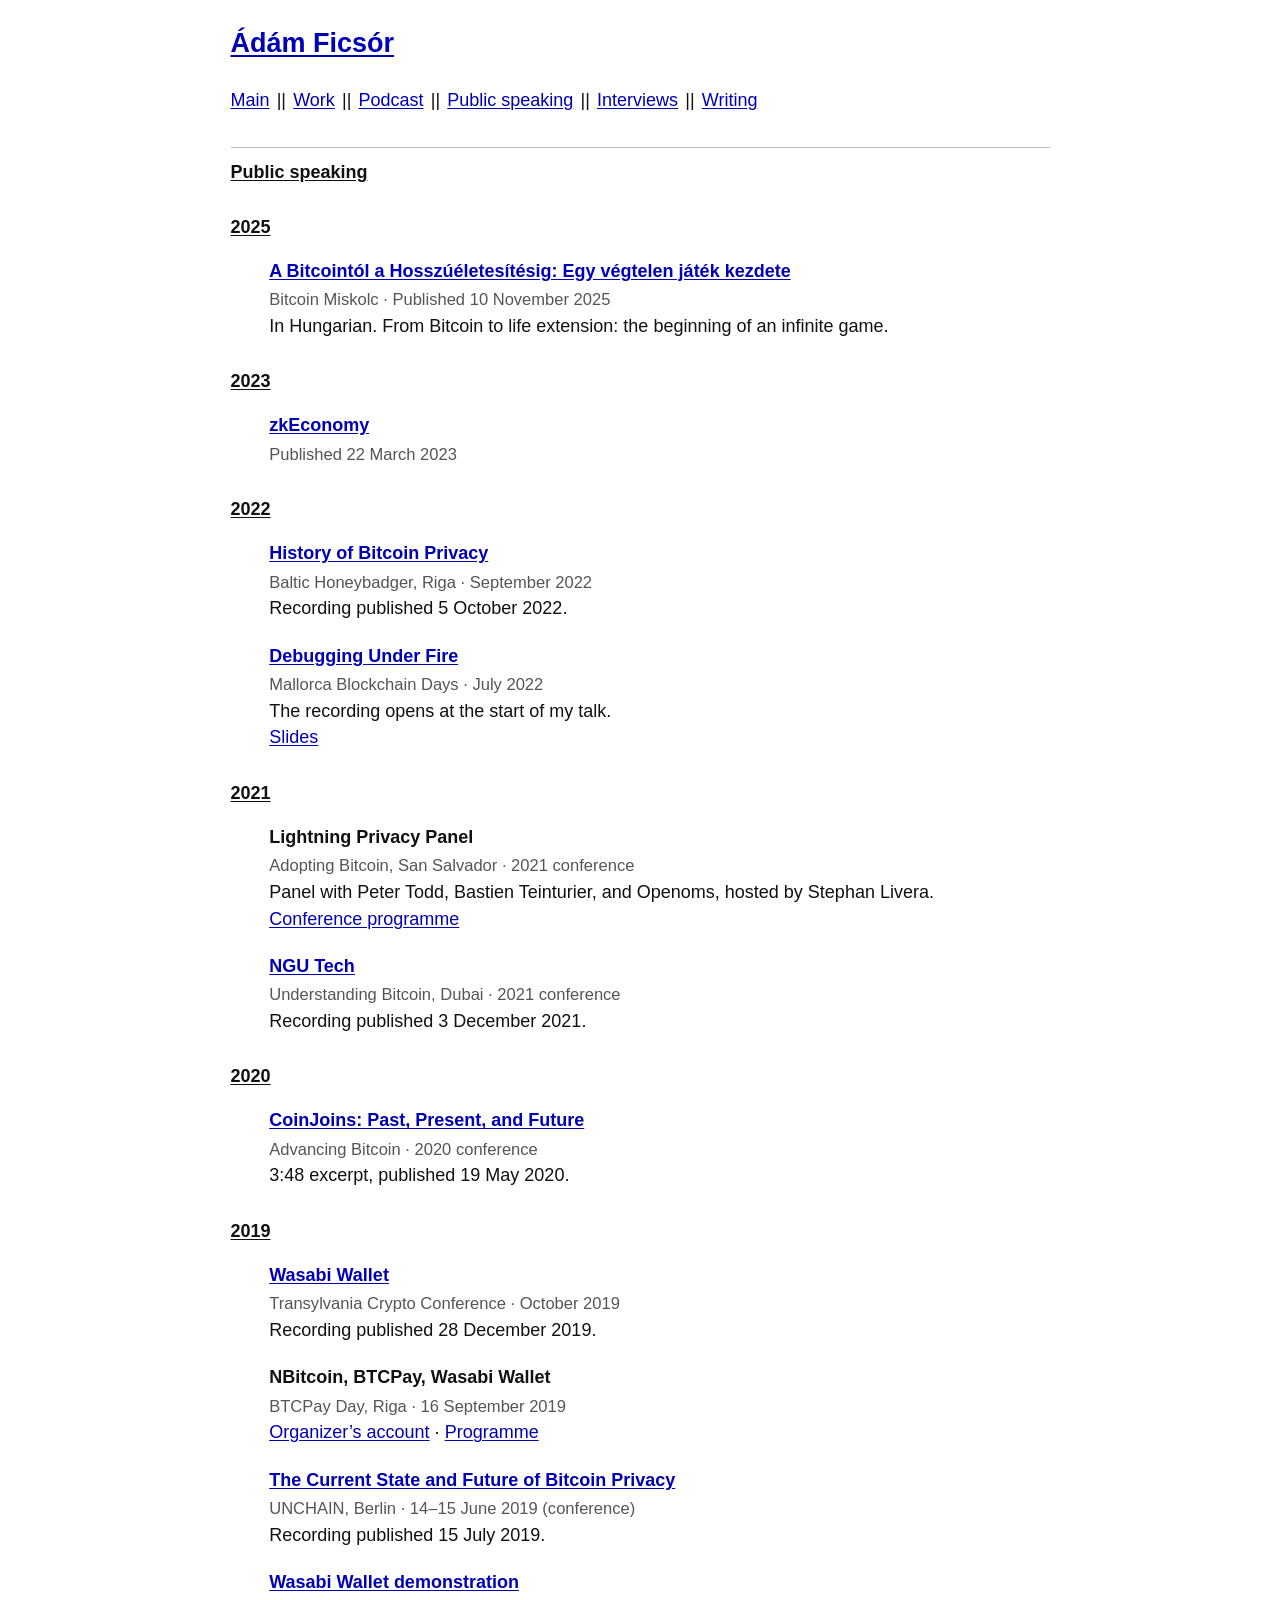
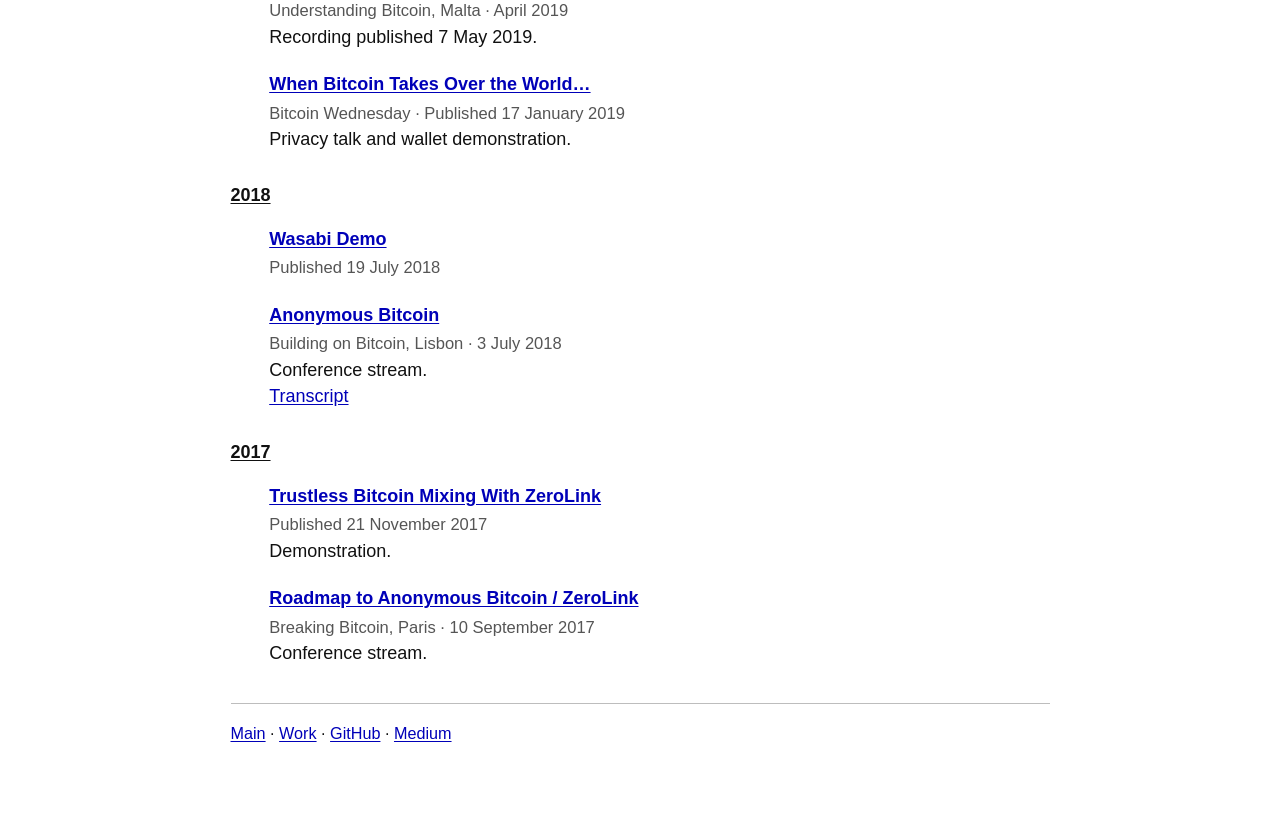
<file: site/talks.html>
<!doctype html>
<html lang="en">
<head>
  <meta charset="utf-8">
  <meta name="viewport" content="width=device-width, initial-scale=1">
  <title>Public speaking — Ádám Ficsór</title>
  <meta name="description" content="Public speaking by Ádám Ficsór: presentations, panels, and demonstrations, with recordings and slides.">
  <link rel="canonical" href="https://adamficsor.com/talks.html">
  <link rel="stylesheet" href="style.css">
</head>
<body>
  <a class="skip-link" href="#main">Skip to content</a>
  <header>
    <h1><a href="./">Ádám Ficsór</a></h1>
    <nav aria-label="Main navigation"><a href="index.html">Main</a><span aria-hidden="true"> || </span><a href="work.html">Work</a><span aria-hidden="true"> || </span><a href="podcast.html">Podcast</a><span aria-hidden="true"> || </span><a href="talks.html" aria-current="page">Public speaking</a><span aria-hidden="true"> || </span><a href="interviews.html">Interviews</a><span aria-hidden="true"> || </span><a href="writing.html">Writing</a></nav>
  </header>
  <main id="main">
    <section aria-labelledby="talks">
      <h2 id="talks">Public speaking</h2>
    </section>
<section aria-labelledby="year-2025"><h2 id="year-2025">2025</h2><dl class="entries archive">
<div><dt><a href="https://www.youtube.com/watch?v=6nHr1HTIai8">A Bitcointól a Hosszúéletesítésig: Egy végtelen játék kezdete</a></dt><dd><span class="record-meta">Bitcoin Miskolc · Published 10 November 2025</span><br>In Hungarian. From Bitcoin to life extension: the beginning of an infinite game.</dd></div>
</dl></section>
<section aria-labelledby="year-2023"><h2 id="year-2023">2023</h2><dl class="entries archive">
<div><dt><a href="https://www.youtube.com/watch?v=xbnva4eJBUI">zkEconomy</a></dt><dd><span class="record-meta">Published 22 March 2023</span></dd></div>
</dl></section>
<section aria-labelledby="year-2022"><h2 id="year-2022">2022</h2><dl class="entries archive">
<div><dt><a href="https://www.youtube.com/watch?v=T-TDC7VCOns">History of Bitcoin Privacy</a></dt><dd><span class="record-meta">Baltic Honeybadger, Riga · September 2022</span><br>Recording published 5 October 2022.</dd></div>
<div><dt><a href="https://www.youtube.com/watch?v=-BayL7sBEU0&amp;t=5972s">Debugging Under Fire</a></dt><dd><span class="record-meta">Mallorca Blockchain Days · July 2022</span><br>The recording opens at the start of my talk.<br><a href="https://prezi.com/p/hivrg7icdtec/2022-mbd-mallorca-debugging-under-fire/">Slides</a></dd></div>
</dl></section>
<section aria-labelledby="year-2021"><h2 id="year-2021">2021</h2><dl class="entries archive">
<div><dt>Lightning Privacy Panel</dt><dd><span class="record-meta">Adopting Bitcoin, San Salvador · 2021 conference</span><br>Panel with Peter Todd, Bastien Teinturier, and Openoms, hosted by Stephan Livera.<br><a href="https://sv21.adoptingbitcoin.org/speaker/AdamFicsor/">Conference programme</a></dd></div>
<div><dt><a href="https://www.youtube.com/watch?v=2nhyAYCGi88">NGU Tech</a></dt><dd><span class="record-meta">Understanding Bitcoin, Dubai · 2021 conference</span><br>Recording published 3 December 2021.</dd></div>
</dl></section>
<section aria-labelledby="year-2020"><h2 id="year-2020">2020</h2><dl class="entries archive">
<div><dt><a href="https://www.youtube.com/watch?v=EtRWqdJJEwA">CoinJoins: Past, Present, and Future</a></dt><dd><span class="record-meta">Advancing Bitcoin · 2020 conference</span><br>3:48 excerpt, published 19 May 2020.</dd></div>
</dl></section>
<section aria-labelledby="year-2019"><h2 id="year-2019">2019</h2><dl class="entries archive">
<div><dt><a href="https://www.youtube.com/watch?v=GkxQRX9DRfI">Wasabi Wallet</a></dt><dd><span class="record-meta">Transylvania Crypto Conference · October 2019</span><br>Recording published 28 December 2019.</dd></div>
<div><dt>NBitcoin, BTCPay, Wasabi Wallet</dt><dd><span class="record-meta">BTCPay Day, Riga · 16 September 2019</span><br><a href="https://blog.btcpayserver.org/btcpay-day-riga-2019-recap/">Organizer’s account</a> · <a href="https://blog.btcpayserver.org/btcpay-day-2019/">Programme</a></dd></div>
<div><dt><a href="https://www.youtube.com/watch?v=Zhyy_Ajabfs">The Current State and Future of Bitcoin Privacy</a></dt><dd><span class="record-meta">UNCHAIN, Berlin · 14–15 June 2019 (conference)</span><br>Recording published 15 July 2019.</dd></div>
<div><dt><a href="https://www.youtube.com/watch?v=PhFF7XSrzlo">Wasabi Wallet demonstration</a></dt><dd><span class="record-meta">Understanding Bitcoin, Malta · April 2019</span><br>Recording published 7 May 2019.</dd></div>
<div><dt><a href="https://www.youtube.com/watch?v=l_zsv9ABY2k">When Bitcoin Takes Over the World…</a></dt><dd><span class="record-meta">Bitcoin Wednesday · Published 17 January 2019</span><br>Privacy talk and wallet demonstration.</dd></div>
</dl></section>
<section aria-labelledby="year-2018"><h2 id="year-2018">2018</h2><dl class="entries archive">
<div><dt><a href="https://www.youtube.com/watch?v=YSMI4Vmg6JE">Wasabi Demo</a></dt><dd><span class="record-meta">Published 19 July 2018</span></dd></div>
<div><dt><a href="https://www.youtube.com/watch?v=XORDEX-RrAI">Anonymous Bitcoin</a></dt><dd><span class="record-meta">Building on Bitcoin, Lisbon · 3 July 2018</span><br>Conference stream.<br><a href="https://diyhpl.us/wiki/transcripts/building-on-bitcoin/2018/anonymous-bitcoin/">Transcript</a></dd></div>
</dl></section>
<section aria-labelledby="year-2017"><h2 id="year-2017">2017</h2><dl class="entries archive">
<div><dt><a href="https://www.youtube.com/watch?v=wjDUJeo4Nu8">Trustless Bitcoin Mixing With ZeroLink</a></dt><dd><span class="record-meta">Published 21 November 2017</span><br>Demonstration.</dd></div>
<div><dt><a href="https://www.youtube.com/watch?v=RY-QQOjycgI">Roadmap to Anonymous Bitcoin / ZeroLink</a></dt><dd><span class="record-meta">Breaking Bitcoin, Paris · 10 September 2017</span><br>Conference stream.</dd></div>
</dl></section>
  </main>
  <footer><p><a href="./">Main</a> · <a href="work.html">Work</a> · <a href="https://github.com/nopara73">GitHub</a> · <a href="https://nopara73.medium.com/">Medium</a></p></footer>
</body>
</html>
</file>
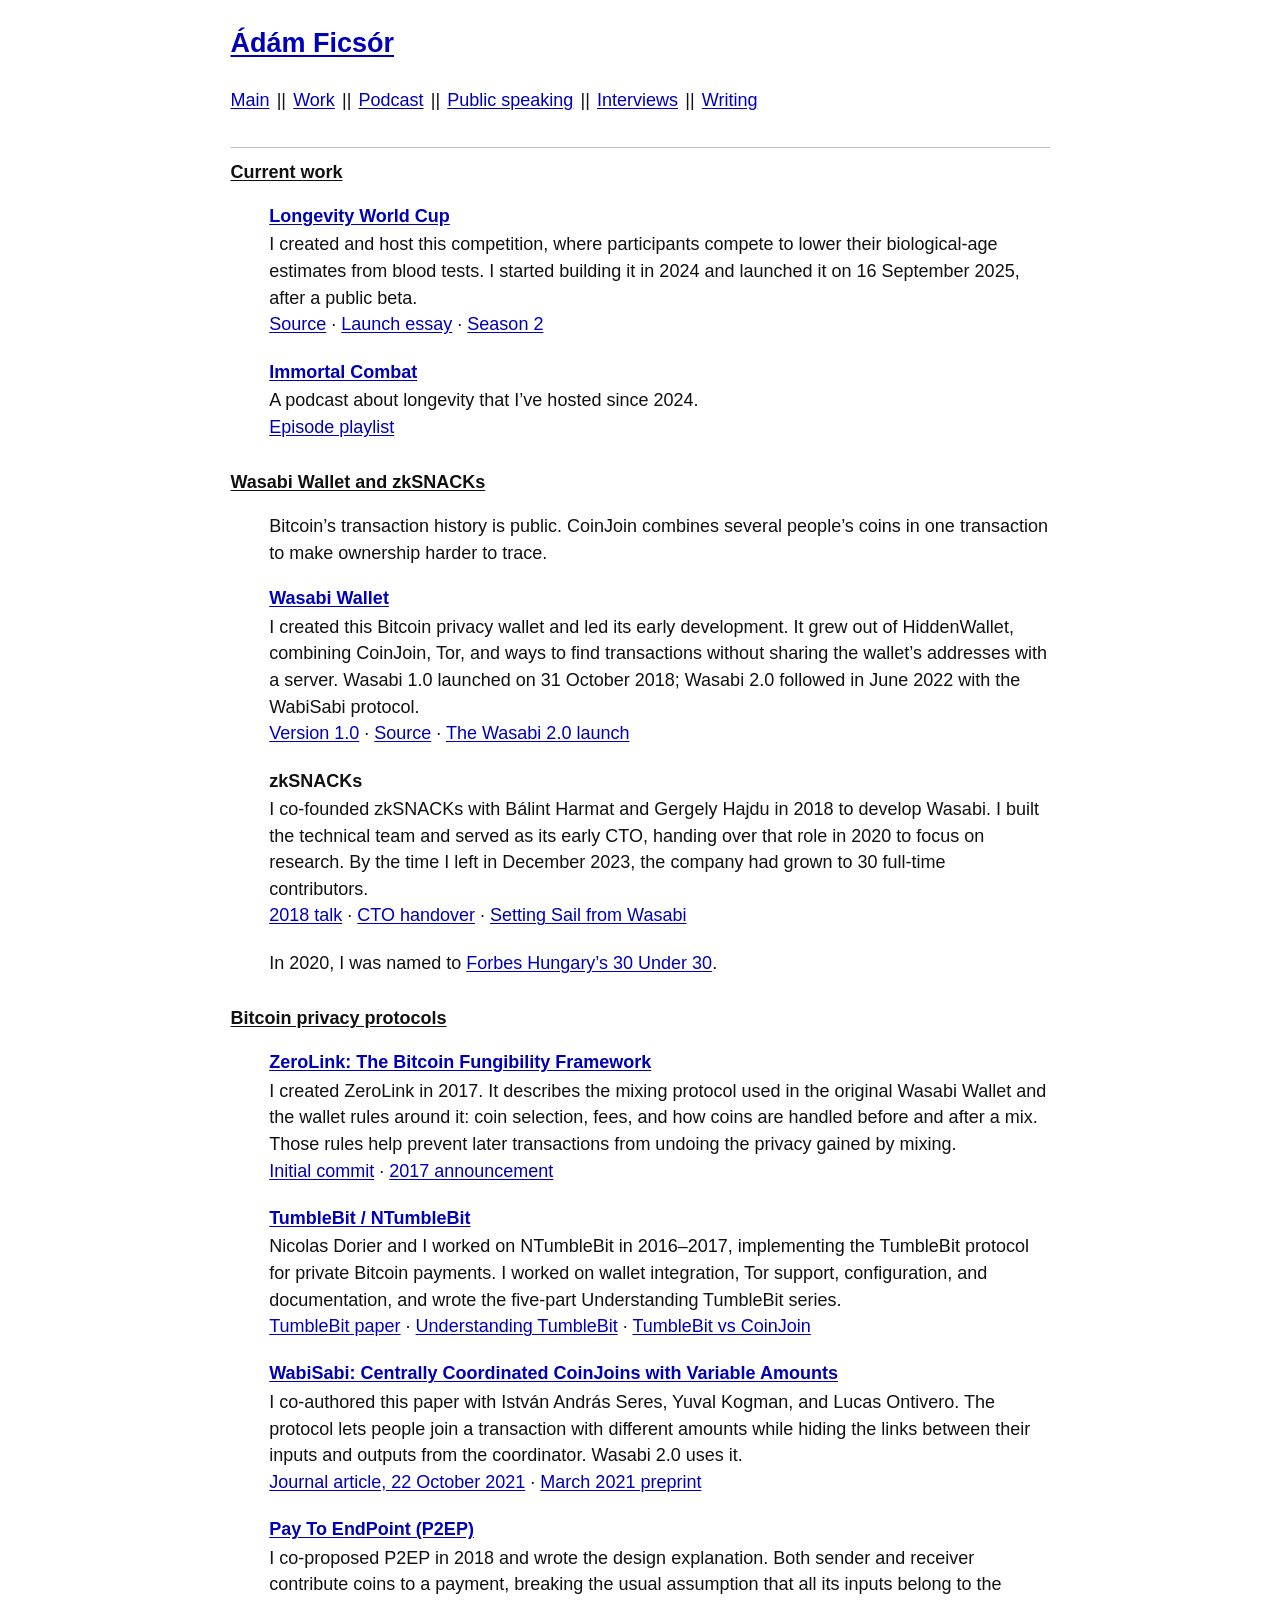
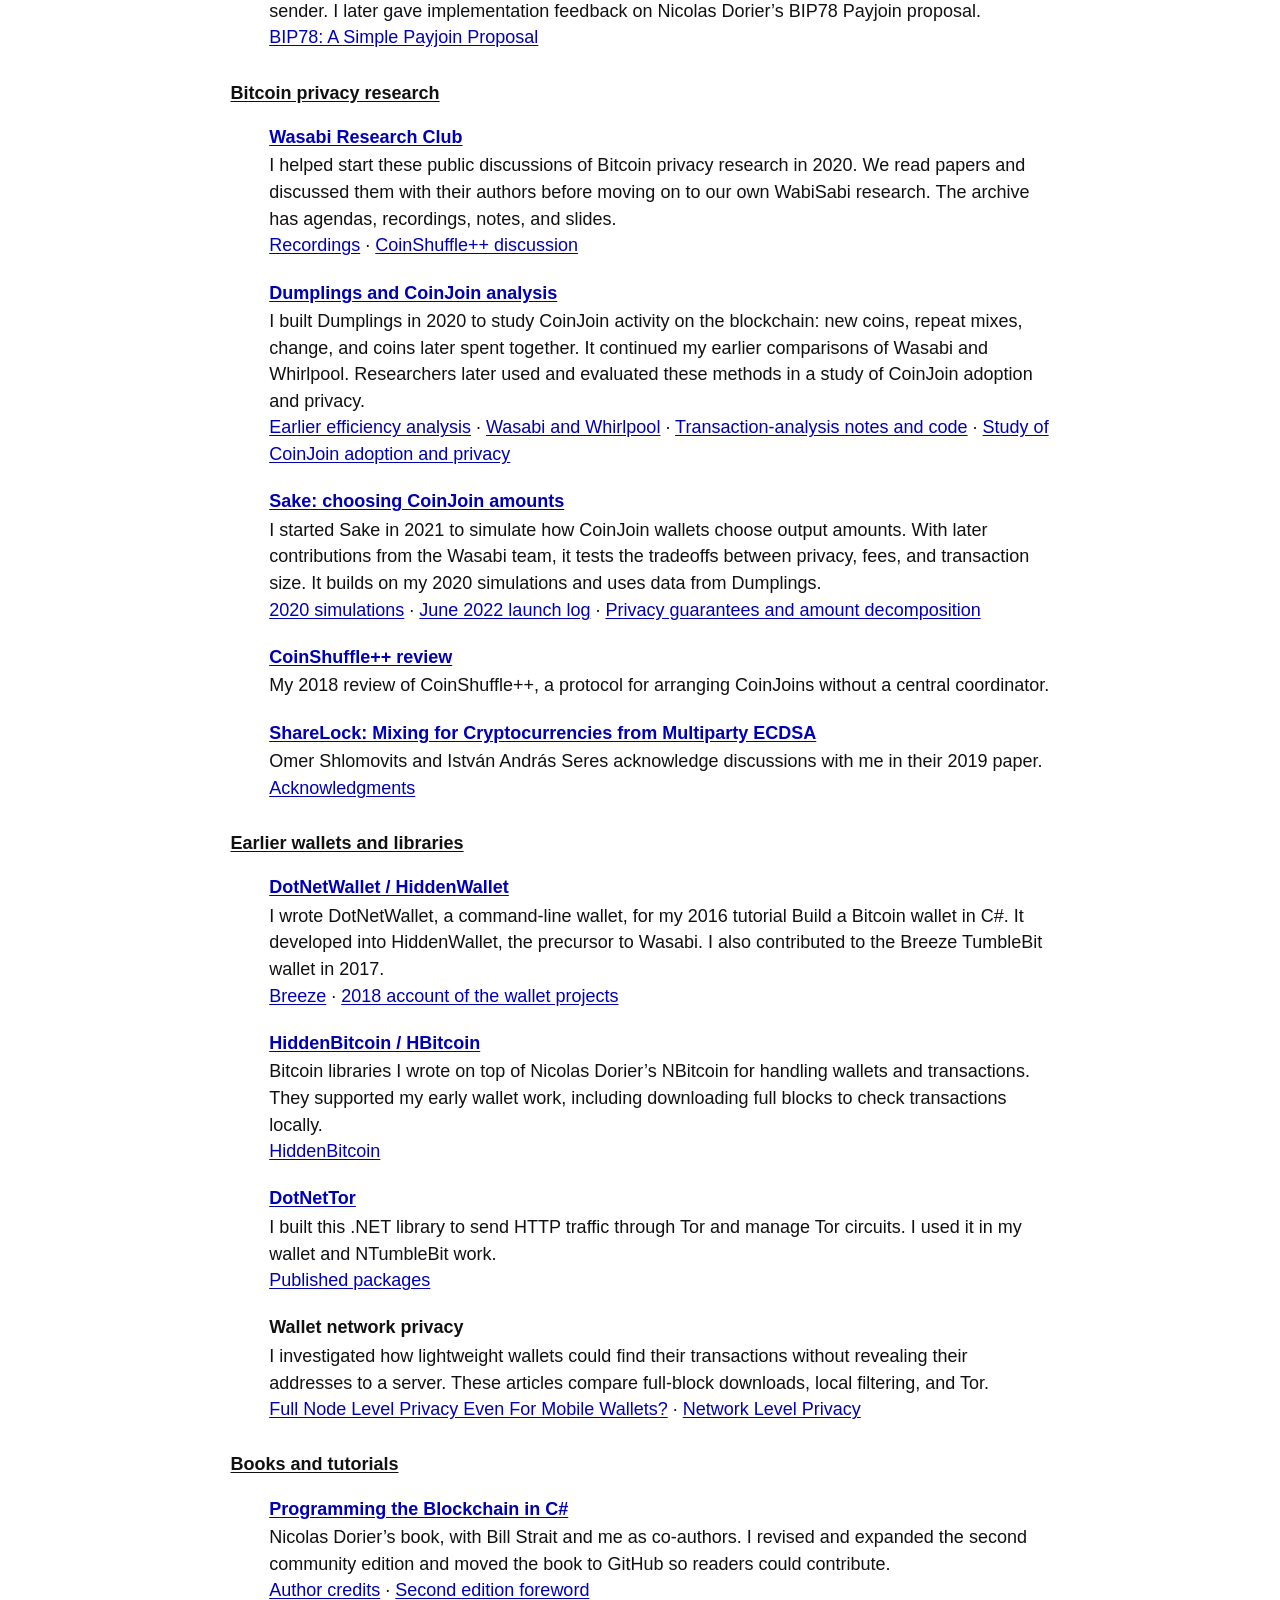
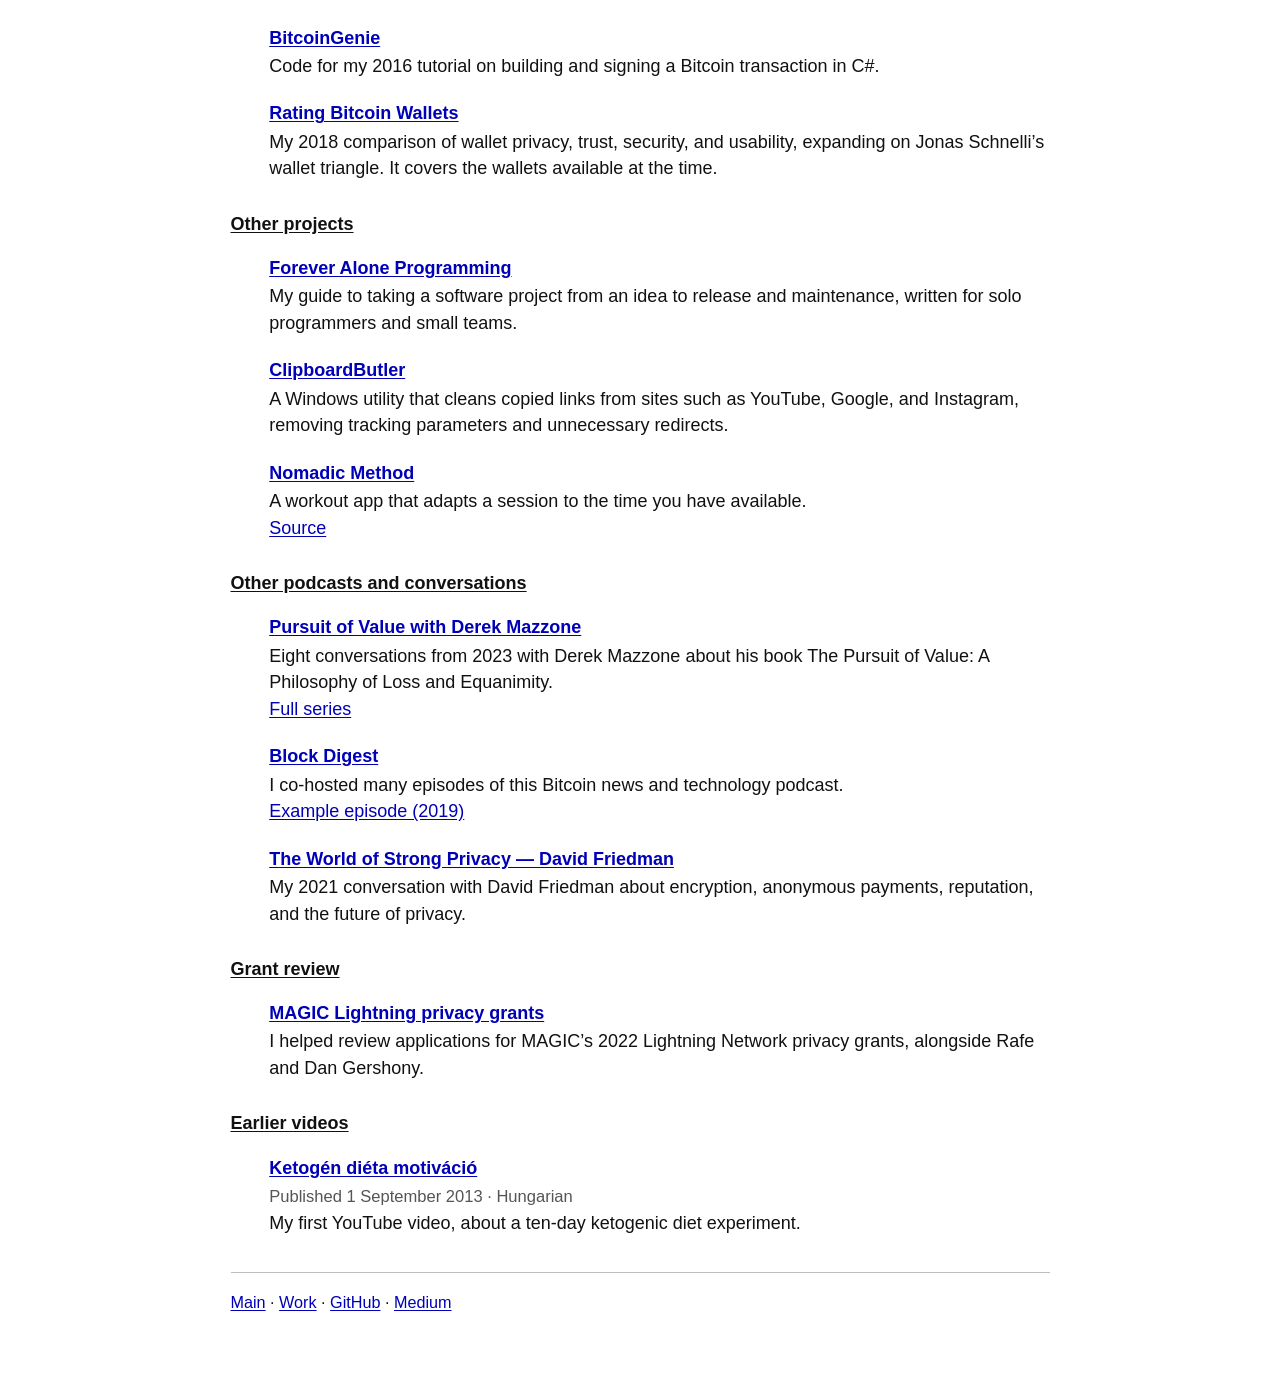
<file: site/work.html>
<!doctype html>
<html lang="en">
<head>
  <meta charset="utf-8">
  <meta name="viewport" content="width=device-width, initial-scale=1">
  <title>Work and research — Ádám Ficsór</title>
  <meta name="description" content="Work and research by Ádám Ficsór: Longevity World Cup, Immortal Combat, zkSNACKs, Wasabi Wallet, ZeroLink, WabiSabi, and TumbleBit.">
  <link rel="canonical" href="https://adamficsor.com/work.html">
  <link rel="stylesheet" href="style.css">
</head>
<body>
  <a class="skip-link" href="#main">Skip to content</a>
  <header>
    <h1><a href="./">Ádám Ficsór</a></h1>
    <nav aria-label="Main navigation"><a href="index.html">Main</a><span aria-hidden="true"> || </span><a href="work.html" aria-current="page">Work</a><span aria-hidden="true"> || </span><a href="podcast.html">Podcast</a><span aria-hidden="true"> || </span><a href="talks.html">Public speaking</a><span aria-hidden="true"> || </span><a href="interviews.html">Interviews</a><span aria-hidden="true"> || </span><a href="writing.html">Writing</a></nav>
  </header>
  <main id="main">
<section aria-labelledby="current"><h2 id="current">Current work</h2><dl class="entries archive">
<div id="lwc"><dt><a href="https://longevityworldcup.com/">Longevity World Cup</a></dt><dd>I created and host this competition, where participants compete to lower their biological-age estimates from blood tests. I started building it in 2024 and launched it on 16 September 2025, after a public beta.<br><a href="https://github.com/nopara73/LongevityWorldCup">Source</a> · <a href="https://nopara73.medium.com/longevity-world-cup-launch-9ac5de9991df">Launch essay</a> · <a href="https://nopara73.medium.com/longevity-world-cup-season-2-the-game-evolves-dcdf6b56f6ea">Season 2</a></dd></div>
<div id="immortal-combat"><dt><a href="podcast.html">Immortal Combat</a></dt><dd>A podcast about longevity that I’ve hosted since 2024.<br><a href="https://www.youtube.com/playlist?list=PL4nqc85w185sO4i7eR3oUO_lMmlJ2K1cL">Episode playlist</a></dd></div>
</dl></section>
<section aria-labelledby="company-wallet"><h2 id="company-wallet">Wasabi Wallet and zkSNACKs</h2><p class="section-content">Bitcoin’s transaction history is public. CoinJoin combines several people’s coins in one transaction to make ownership harder to trace.</p><dl class="entries archive">
<div id="wasabi"><dt><a href="https://wasabiwallet.io/">Wasabi Wallet</a></dt><dd>I created this Bitcoin privacy wallet and led its early development. It grew out of HiddenWallet, combining CoinJoin, Tor, and ways to find transactions without sharing the wallet’s addresses with a server. Wasabi 1.0 launched on 31 October 2018; Wasabi 2.0 followed in June 2022 with the WabiSabi protocol.<br><a href="https://github.com/WalletWasabi/WalletWasabi/releases/tag/v1.0">Version 1.0</a> · <a href="https://github.com/WalletWasabi/WalletWasabi">Source</a> · <a href="https://nopara73.medium.com/wasabigeddon-9c63de88c1a1">The Wasabi 2.0 launch</a></dd></div>
<div id="zksnacks"><dt>zkSNACKs</dt><dd>I co-founded zkSNACKs with Bálint Harmat and Gergely Hajdu in 2018 to develop Wasabi. I built the technical team and served as its early CTO, handing over that role in 2020 to focus on research. By the time I left in December 2023, the company had grown to 30 full-time contributors.<br><a href="https://diyhpl.us/wiki/transcripts/building-on-bitcoin/2018/anonymous-bitcoin/">2018 talk</a> · <a href="https://github.com/zkSNACKs/zIPs/issues/68">CTO handover</a> · <a href="https://nopara73.medium.com/goodbye-wasabi-c8116c88fb8c">Setting Sail from Wasabi</a></dd></div>
</dl><p class="section-content">In 2020, I was named to <a href="https://www.forbes.hu/extra/forbes30-2020/ficsor-adam-29/">Forbes Hungary’s 30 Under 30</a>.</p></section>
<section aria-labelledby="protocols"><h2 id="protocols">Bitcoin privacy protocols</h2><dl class="entries archive">
<div id="zerolink"><dt><a href="https://github.com/nopara73/ZeroLink">ZeroLink: The Bitcoin Fungibility Framework</a></dt><dd>I created ZeroLink in 2017. It describes the mixing protocol used in the original Wasabi Wallet and the wallet rules around it: coin selection, fees, and how coins are handled before and after a mix. Those rules help prevent later transactions from undoing the privacy gained by mixing.<br><a href="https://github.com/nopara73/ZeroLink/commit/0b57d6fe7c82a71594b7b4d03f90491867f346e4">Initial commit</a> · <a href="https://nopara73.medium.com/introducing-zerolink-the-bitcoin-fungibility-framework-dc5338086198">2017 announcement</a></dd></div>
<div id="tumblebit"><dt><a href="https://github.com/NTumbleBit/NTumbleBit">TumbleBit / NTumbleBit</a></dt><dd>Nicolas Dorier and I worked on NTumbleBit in 2016–2017, implementing the TumbleBit protocol for private Bitcoin payments. I worked on wallet integration, Tor support, configuration, and documentation, and wrote the five-part Understanding TumbleBit series.<br><a href="https://www.ndss-symposium.org/wp-content/uploads/2017/09/ndss201701-3HeilmanPaper.pdf">TumbleBit paper</a> · <a href="writing.html#tumblebit-series">Understanding TumbleBit</a> · <a href="https://nopara73.medium.com/tumblebit-vs-coinjoin-15e5a7d58e3">TumbleBit vs CoinJoin</a></dd></div>
<div id="wabisabi"><dt><a href="https://cryptoeconomicsystems.pubpub.org/pub/ficsor-wabisabi-coordinated/release/3">WabiSabi: Centrally Coordinated CoinJoins with Variable Amounts</a></dt><dd>I co-authored this paper with István András Seres, Yuval Kogman, and Lucas Ontivero. The protocol lets people join a transaction with different amounts while hiding the links between their inputs and outputs from the coordinator. Wasabi 2.0 uses it.<br><a href="https://cryptoeconomicsystems.pubpub.org/pub/ficsor-wabisabi-coordinated/release/3">Journal article, 22 October 2021</a> · <a href="https://eprint.iacr.org/2021/206">March 2021 preprint</a></dd></div>
<div id="p2ep"><dt><a href="https://nopara73.medium.com/pay-to-endpoint-56eb05d3cac6">Pay To EndPoint (P2EP)</a></dt><dd>I co-proposed P2EP in 2018 and wrote the design explanation. Both sender and receiver contribute coins to a payment, breaking the usual assumption that all its inputs belong to the sender. I later gave implementation feedback on Nicolas Dorier’s BIP78 Payjoin proposal.<br><a href="https://github.com/bitcoin/bips/blob/master/bip-0078.mediawiki">BIP78: A Simple Payjoin Proposal</a></dd></div>
</dl></section>
<section aria-labelledby="research"><h2 id="research">Bitcoin privacy research</h2><dl class="entries archive">
<div id="research-club"><dt><a href="https://github.com/nopara73/WasabiResearchExperience">Wasabi Research Club</a></dt><dd>I helped start these public discussions of Bitcoin privacy research in 2020. We read papers and discussed them with their authors before moving on to our own WabiSabi research. The archive has agendas, recordings, notes, and slides.<br><a href="https://www.youtube.com/playlist?list=PLPwc75tPMdsgTYlu9dJZlosCm0s7WmIpF">Recordings</a> · <a href="https://btctranscripts.com/wasabi-research-club/coinshuffle-plusplus-part-1">CoinShuffle++ discussion</a></dd></div>
<div id="dumplings"><dt><a href="https://github.com/nopara73/Dumplings">Dumplings and CoinJoin analysis</a></dt><dd>I built Dumplings in 2020 to study CoinJoin activity on the blockchain: new coins, repeat mixes, change, and coins later spent together. It continued my earlier comparisons of Wasabi and Whirlpool. Researchers later used and evaluated these methods in a study of CoinJoin adoption and privacy.<br><a href="https://github.com/nopara73/WasabiCjEfficiency">Earlier efficiency analysis</a> · <a href="https://github.com/nopara73/WasabiVsSamourai">Wasabi and Whirlpool</a> · <a href="https://github.com/nopara73/CoinJoinAnalysis">Transaction-analysis notes and code</a> · <a href="https://arxiv.org/abs/2109.10229">Study of CoinJoin adoption and privacy</a></dd></div>
<div id="sake"><dt><a href="https://github.com/nopara73/Sake">Sake: choosing CoinJoin amounts</a></dt><dd>I started Sake in 2021 to simulate how CoinJoin wallets choose output amounts. With later contributions from the Wasabi team, it tests the tradeoffs between privacy, fees, and transaction size. It builds on my 2020 simulations and uses data from Dumplings.<br><a href="https://github.com/nopara73/WabiSabi/tree/randommultidenom/AmountOrganization">2020 simulations</a> · <a href="https://github.com/WalletWasabi/WalletWasabi/issues/8420">June 2022 launch log</a> · <a href="https://nopara73.medium.com/privacy-guarantees-of-wasabi-wallet-bedfce31b74c">Privacy guarantees and amount decomposition</a></dd></div>
<div id="coinshuffle-review"><dt><a href="https://github.com/nopara73/CoinShuffleReview">CoinShuffle++ review</a></dt><dd>My 2018 review of CoinShuffle++, a protocol for arranging CoinJoins without a central coordinator.</dd></div>
<div id="sharelock"><dt><a href="https://eprint.iacr.org/2019/563">ShareLock: Mixing for Cryptocurrencies from Multiparty ECDSA</a></dt><dd>Omer Shlomovits and István András Seres acknowledge discussions with me in their 2019 paper.<br><a href="https://eprint.iacr.org/2019/563.pdf#page=19">Acknowledgments</a></dd></div>
</dl></section>
<section aria-labelledby="early-wallets"><h2 id="early-wallets">Earlier wallets and libraries</h2><dl class="entries archive">
<div id="dotnetwallet"><dt><a href="https://github.com/nopara73/DotNetWallet">DotNetWallet / HiddenWallet</a></dt><dd>I wrote DotNetWallet, a command-line wallet, for my 2016 tutorial Build a Bitcoin wallet in C#. It developed into HiddenWallet, the precursor to Wasabi. I also contributed to the Breeze TumbleBit wallet in 2017.<br><a href="https://github.com/stratisproject/Breeze">Breeze</a> · <a href="https://nopara73.medium.com/anonymous-bitcoin-1fae5d1e33b7">2018 account of the wallet projects</a></dd></div>
<div id="bitcoin-libraries"><dt><a href="https://github.com/nopara73/HBitcoin">HiddenBitcoin / HBitcoin</a></dt><dd>Bitcoin libraries I wrote on top of Nicolas Dorier’s NBitcoin for handling wallets and transactions. They supported my early wallet work, including downloading full blocks to check transactions locally.<br><a href="https://github.com/nopara73/HiddenBitcoin">HiddenBitcoin</a></dd></div>
<div id="dotnettor"><dt><a href="https://github.com/nopara73/DotNetTor">DotNetTor</a></dt><dd>I built this .NET library to send HTTP traffic through Tor and manage Tor circuits. I used it in my wallet and NTumbleBit work.<br><a href="https://packages.nuget.org/profiles/nopara73">Published packages</a></dd></div>
<div id="network-privacy"><dt>Wallet network privacy</dt><dd>I investigated how lightweight wallets could find their transactions without revealing their addresses to a server. These articles compare full-block downloads, local filtering, and Tor.<br><a href="https://nopara73.medium.com/full-node-level-privacy-even-for-mobile-wallets-transaction-filtered-full-block-downloading-wallet-16ef1847c21">Full Node Level Privacy Even For Mobile Wallets?</a> · <a href="https://nopara73.medium.com/bitcoin-core-vs-wasabi-wallet-network-level-privacy-bdca1d501387">Network Level Privacy</a></dd></div>
</dl></section>
<section aria-labelledby="education"><h2 id="education">Books and tutorials</h2><dl class="entries archive">
<div id="book"><dt><a href="https://programmingblockchain.gitbook.io/programmingblockchain">Programming the Blockchain in C#</a></dt><dd>Nicolas Dorier’s book, with Bill Strait and me as co-authors. I revised and expanded the second community edition and moved the book to GitHub so readers could contribute.<br><a href="https://github.com/ProgrammingBlockchain/ProgrammingBlockchain/blob/master/cover.md">Author credits</a> · <a href="https://github.com/ProgrammingBlockchain/ProgrammingBlockchain/blob/master/second_communitry_edition.md">Second edition foreword</a></dd></div>
<div id="bitcoin-genie"><dt><a href="https://github.com/nopara73/BitcoinGenie">BitcoinGenie</a></dt><dd>Code for my 2016 tutorial on building and signing a Bitcoin transaction in C#.</dd></div>
<div id="wallet-ratings"><dt><a href="https://github.com/nopara73/RatingBitcoinWallets">Rating Bitcoin Wallets</a></dt><dd>My 2018 comparison of wallet privacy, trust, security, and usability, expanding on Jonas Schnelli’s wallet triangle. It covers the wallets available at the time.</dd></div>
</dl></section>
<section aria-labelledby="other"><h2 id="other">Other projects</h2><dl class="entries archive">
<div id="forever-alone-programming"><dt><a href="https://github.com/nopara73/ForeverAloneProgramming">Forever Alone Programming</a></dt><dd>My guide to taking a software project from an idea to release and maintenance, written for solo programmers and small teams.</dd></div>
<div id="clipboard-butler"><dt><a href="https://github.com/nopara73/ClipboardButler">ClipboardButler</a></dt><dd>A Windows utility that cleans copied links from sites such as YouTube, Google, and Instagram, removing tracking parameters and unnecessary redirects.</dd></div>
<div id="nomadic-method"><dt><a href="https://nopara73.github.io/NomadicMethod/">Nomadic Method</a></dt><dd>A workout app that adapts a session to the time you have available.<br><a href="https://github.com/nopara73/NomadicMethod">Source</a></dd></div>
</dl></section>
<section aria-labelledby="podcasts"><h2 id="podcasts">Other podcasts and conversations</h2><dl class="entries archive">
<div id="pursuit-of-value"><dt><a href="podcast.html#pursuit-of-value">Pursuit of Value with Derek Mazzone</a></dt><dd>Eight conversations from 2023 with Derek Mazzone about his book The Pursuit of Value: A Philosophy of Loss and Equanimity.<br><a href="https://www.youtube.com/playlist?list=PL4nqc85w185uz_WBVDXMyZBCGbe8BUgdJ">Full series</a></dd></div>
<div id="block-digest"><dt><a href="https://www.youtube.com/channel/UCb53lXz2IzEFT5JNHSbdvPg">Block Digest</a></dt><dd>I co-hosted many episodes of this Bitcoin news and technology podcast.<br><a href="https://www.youtube.com/watch?v=1pcKQIXPbec">Example episode (2019)</a></dd></div>
<div id="david-friedman"><dt><a href="https://www.youtube.com/watch?v=19pgIIRUvvs">The World of Strong Privacy — David Friedman</a></dt><dd>My 2021 conversation with David Friedman about encryption, anonymous payments, reputation, and the future of privacy.</dd></div>
</dl></section>
<section aria-labelledby="service"><h2 id="service">Grant review</h2><dl class="entries archive">
<div id="magic-grants"><dt><a href="https://magicgrants.org/2022/02/21/Lightning-Network-Privacy-Grants">MAGIC Lightning privacy grants</a></dt><dd>I helped review applications for MAGIC’s 2022 Lightning Network privacy grants, alongside Rafe and Dan Gershony.</dd></div>
</dl></section>
<section aria-labelledby="early-videos"><h2 id="early-videos">Earlier videos</h2><dl class="entries archive">
<div id="ketogenic-diet"><dt><a href="https://www.youtube.com/watch?v=iTZ6RodBzVM">Ketogén diéta motiváció</a></dt><dd><span class="record-meta">Published 1 September 2013 · Hungarian</span><br>My first YouTube video, about a ten-day ketogenic diet experiment.</dd></div>
</dl></section>
  </main>
  <footer><p><a href="./">Main</a> · <a href="work.html">Work</a> · <a href="https://github.com/nopara73">GitHub</a> · <a href="https://nopara73.medium.com/">Medium</a></p></footer>
</body>
</html>
</file>
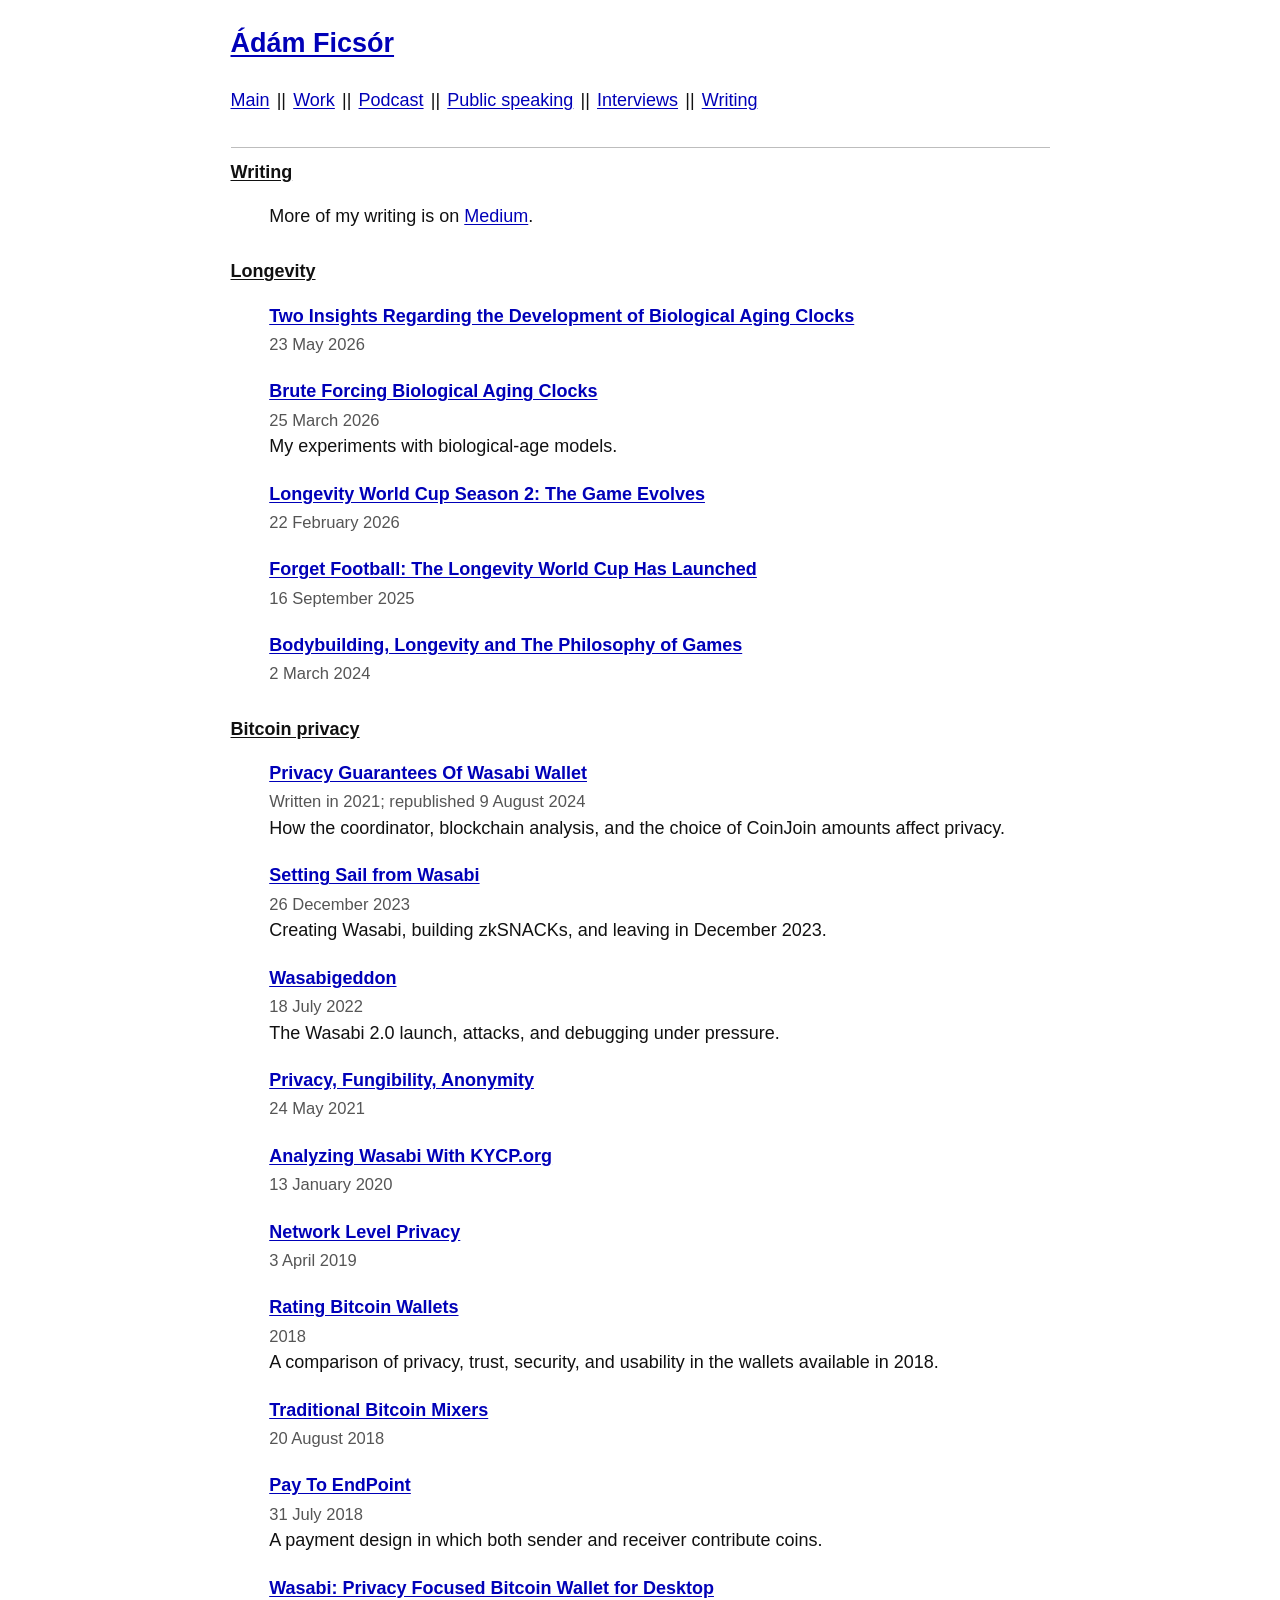
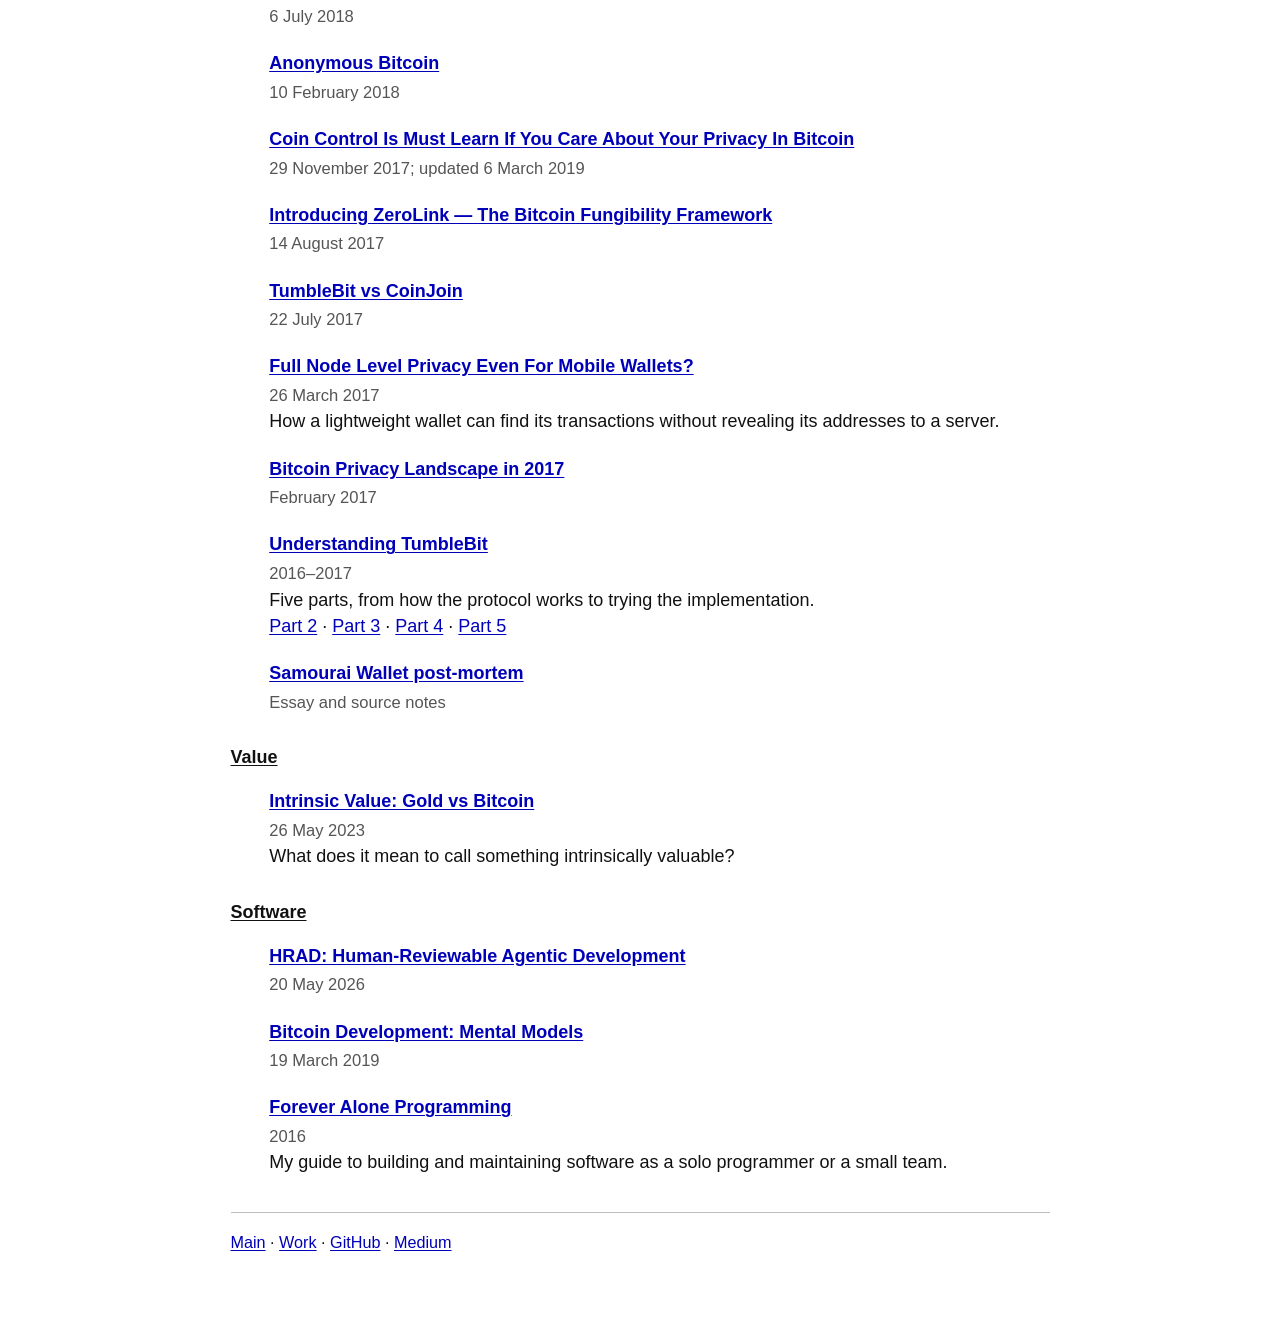
<file: site/writing.html>
<!doctype html>
<html lang="en">
<head>
  <meta charset="utf-8">
  <meta name="viewport" content="width=device-width, initial-scale=1">
  <title>Writing — Ádám Ficsór</title>
  <meta name="description" content="Writing by Ádám Ficsór on Bitcoin privacy, longevity, games, and his past software work.">
  <link rel="canonical" href="https://adamficsor.com/writing.html">
  <link rel="stylesheet" href="style.css">
</head>
<body>
  <a class="skip-link" href="#main">Skip to content</a>
  <header>
    <h1><a href="./">Ádám Ficsór</a></h1>
    <nav aria-label="Main navigation"><a href="index.html">Main</a><span aria-hidden="true"> || </span><a href="work.html">Work</a><span aria-hidden="true"> || </span><a href="podcast.html">Podcast</a><span aria-hidden="true"> || </span><a href="talks.html">Public speaking</a><span aria-hidden="true"> || </span><a href="interviews.html">Interviews</a><span aria-hidden="true"> || </span><a href="writing.html" aria-current="page">Writing</a></nav>
  </header>
  <main id="main">
    <section aria-labelledby="writing">
      <h2 id="writing">Writing</h2>
      <p class="section-content">More of my writing is on <a href="https://nopara73.medium.com/">Medium</a>.</p>
    </section>
<section aria-labelledby="longevity"><h2 id="longevity">Longevity</h2><dl class="entries archive">
<div><dt><a href="https://nopara73.medium.com/two-insights-regarding-the-development-of-biological-aging-clocks-121fc4f29f8a">Two Insights Regarding the Development of Biological Aging Clocks</a></dt><dd><span class="record-meta">23 May 2026</span></dd></div>
<div><dt><a href="https://nopara73.medium.com/brute-forcing-biological-aging-clocks-ai-breakthrough-in-longevity-research-389ef8a3deeb">Brute Forcing Biological Aging Clocks</a></dt><dd><span class="record-meta">25 March 2026</span><br>My experiments with biological-age models.</dd></div>
<div><dt><a href="https://nopara73.medium.com/longevity-world-cup-season-2-the-game-evolves-dcdf6b56f6ea">Longevity World Cup Season 2: The Game Evolves</a></dt><dd><span class="record-meta">22 February 2026</span></dd></div>
<div><dt><a href="https://nopara73.medium.com/longevity-world-cup-launch-9ac5de9991df">Forget Football: The Longevity World Cup Has Launched</a></dt><dd><span class="record-meta">16 September 2025</span></dd></div>
<div><dt><a href="https://nopara73.medium.com/longevity-game-9a79a8645bd9">Bodybuilding, Longevity and The Philosophy of Games</a></dt><dd><span class="record-meta">2 March 2024</span></dd></div>
</dl></section>
<section aria-labelledby="bitcoin"><h2 id="bitcoin">Bitcoin privacy</h2><dl class="entries archive">
<div><dt><a href="https://nopara73.medium.com/privacy-guarantees-of-wasabi-wallet-bedfce31b74c">Privacy Guarantees Of Wasabi Wallet</a></dt><dd><span class="record-meta">Written in 2021; republished 9 August 2024</span><br>How the coordinator, blockchain analysis, and the choice of CoinJoin amounts affect privacy.</dd></div>
<div><dt><a href="https://nopara73.medium.com/goodbye-wasabi-c8116c88fb8c">Setting Sail from Wasabi</a></dt><dd><span class="record-meta">26 December 2023</span><br>Creating Wasabi, building zkSNACKs, and leaving in December 2023.</dd></div>
<div><dt><a href="https://nopara73.medium.com/wasabigeddon-9c63de88c1a1">Wasabigeddon</a></dt><dd><span class="record-meta">18 July 2022</span><br>The Wasabi 2.0 launch, attacks, and debugging under pressure.</dd></div>
<div><dt><a href="https://nopara73.medium.com/privacy-fungibility-anonymity-451d029355f7">Privacy, Fungibility, Anonymity</a></dt><dd><span class="record-meta">24 May 2021</span></dd></div>
<div><dt><a href="https://nopara73.medium.com/kycp-9f81d6e07ed1">Analyzing Wasabi With KYCP.org</a></dt><dd><span class="record-meta">13 January 2020</span></dd></div>
<div><dt><a href="https://nopara73.medium.com/bitcoin-core-vs-wasabi-wallet-network-level-privacy-bdca1d501387">Network Level Privacy</a></dt><dd><span class="record-meta">3 April 2019</span></dd></div>
<div><dt><a href="https://github.com/nopara73/RatingBitcoinWallets">Rating Bitcoin Wallets</a></dt><dd><span class="record-meta">2018</span><br>A comparison of privacy, trust, security, and usability in the wallets available in 2018.</dd></div>
<div><dt><a href="https://nopara73.medium.com/traditional-bitcoin-mixers-6a092e59d8c2">Traditional Bitcoin Mixers</a></dt><dd><span class="record-meta">20 August 2018</span></dd></div>
<div><dt><a href="https://nopara73.medium.com/pay-to-endpoint-56eb05d3cac6">Pay To EndPoint</a></dt><dd><span class="record-meta">31 July 2018</span><br>A payment design in which both sender and receiver contribute coins.</dd></div>
<div><dt><a href="https://nopara73.medium.com/wasabi-privacy-focused-bitcoin-wallet-for-desktop-3962d567045a">Wasabi: Privacy Focused Bitcoin Wallet for Desktop</a></dt><dd><span class="record-meta">6 July 2018</span></dd></div>
<div><dt><a href="https://nopara73.medium.com/anonymous-bitcoin-1fae5d1e33b7">Anonymous Bitcoin</a></dt><dd><span class="record-meta">10 February 2018</span></dd></div>
<div><dt><a href="https://nopara73.medium.com/coin-control-is-must-learn-if-you-care-about-your-privacy-in-bitcoin-33b9a5f224a2">Coin Control Is Must Learn If You Care About Your Privacy In Bitcoin</a></dt><dd><span class="record-meta">29 November 2017; updated 6 March 2019</span></dd></div>
<div><dt><a href="https://nopara73.medium.com/introducing-zerolink-the-bitcoin-fungibility-framework-dc5338086198">Introducing ZeroLink — The Bitcoin Fungibility Framework</a></dt><dd><span class="record-meta">14 August 2017</span></dd></div>
<div><dt><a href="https://nopara73.medium.com/tumblebit-vs-coinjoin-15e5a7d58e3">TumbleBit vs CoinJoin</a></dt><dd><span class="record-meta">22 July 2017</span></dd></div>
<div><dt><a href="https://nopara73.medium.com/full-node-level-privacy-even-for-mobile-wallets-transaction-filtered-full-block-downloading-wallet-16ef1847c21">Full Node Level Privacy Even For Mobile Wallets?</a></dt><dd><span class="record-meta">26 March 2017</span><br>How a lightweight wallet can find its transactions without revealing its addresses to a server.</dd></div>
<div><dt><a href="https://medium.com/hackernoon/bitcoin-privacy-landscape-in-2017-zero-to-hero-guidelines-and-research-a10d30f1e034">Bitcoin Privacy Landscape in 2017</a></dt><dd><span class="record-meta">February 2017</span></dd></div>
<div id="tumblebit-series"><dt><a href="https://hackernoon.com/understanding-tumblebit-part-1-making-the-case-823d786113f3">Understanding TumbleBit</a></dt><dd><span class="record-meta">2016–2017</span><br>Five parts, from how the protocol works to trying the implementation.<br><a href="https://hackernoon.com/understanding-tumblebit-part-2-the-endgame-instant-anonymous-scaleable-payment-system-on-top-479e7eb9ca24">Part 2</a> · <a href="https://medium.com/hackernoon/understanding-tumblebit-part-3-not-even-the-tumbler-can-breach-your-privacy-how-8d49d89e3a0d">Part 3</a> · <a href="https://hackernoon.com/understanding-tumblebit-part-4-not-even-the-tumbler-can-steal-your-coins-482e7076ef22">Part 4</a> · <a href="https://hackernoon.com/understanding-tumblebit-part-5-try-it-out-65b7a8d21a96">Part 5</a></dd></div>
<div><dt><a href="https://github.com/nopara73/ScamouraiWallet/blob/master/POST_MORTEM.md">Samourai Wallet post-mortem</a></dt><dd><span class="record-meta">Essay and source notes</span></dd></div>
</dl></section>
<section aria-labelledby="value"><h2 id="value">Value</h2><dl class="entries archive">
<div><dt><a href="https://nopara73.medium.com/intrinsic-value-gold-vs-bitcoin-1efb80e95326">Intrinsic Value: Gold vs Bitcoin</a></dt><dd><span class="record-meta">26 May 2023</span><br>What does it mean to call something intrinsically valuable?</dd></div>
</dl></section>
<section aria-labelledby="software"><h2 id="software">Software</h2><dl class="entries archive">
<div><dt><a href="https://nopara73.medium.com/hrad-human-reviewable-agentic-development-a652705b1967">HRAD: Human-Reviewable Agentic Development</a></dt><dd><span class="record-meta">20 May 2026</span></dd></div>
<div><dt><a href="https://nopara73.medium.com/bitcoin-development-mental-models-9ac944435709">Bitcoin Development: Mental Models</a></dt><dd><span class="record-meta">19 March 2019</span></dd></div>
<div><dt><a href="https://github.com/nopara73/ForeverAloneProgramming">Forever Alone Programming</a></dt><dd><span class="record-meta">2016</span><br>My guide to building and maintaining software as a solo programmer or a small team.</dd></div>
</dl></section>

  </main>
  <footer><p><a href="./">Main</a> · <a href="work.html">Work</a> · <a href="https://github.com/nopara73">GitHub</a> · <a href="https://nopara73.medium.com/">Medium</a></p></footer>
</body>
</html>
</file>
<file: site/style.css>
:root { color-scheme: light; font-family: Arial, Helvetica, sans-serif; font-size: 18px; line-height: 1.48; color: #111; background: #fff; }
* { box-sizing: border-box; }
body { max-width: 48rem; margin: 1.5rem auto 4rem; padding: 0 1.25rem; }
a { color: #0000b8; text-decoration: underline; text-underline-offset: 0.1em; }
a:visited { color: #551a8b; }
a:hover { text-decoration-thickness: 2px; }
a:focus-visible { outline: 2px solid #0000b8; outline-offset: 4px; }
header { border-bottom: 1px solid #bdbdbd; padding-bottom: 1.7rem; margin-bottom: 0.65rem; }
h1 { font-size: 1.5rem; line-height: 1.25; margin: 0 0 1.3rem; }
nav { line-height: 1.8; }
nav a { white-space: nowrap; }
nav span { padding: 0 0.12rem; }
h2 { font-size: 1rem; line-height: 1.4; margin: 0 0 1rem; text-decoration: underline; text-underline-offset: 0.12em; }
section + section { margin-top: 1.65rem; }
p { margin: 0 0 1.05rem; }
.section-content, .entries, .writing-list { margin-left: 2.15rem; }
.entries { margin-top: 0; margin-bottom: 0; }
.entries > div { margin: 0 0 1.15rem; }
dt { font-weight: 600; }
dd { margin: 0.1rem 0 0; }
.writing-list { padding: 0; list-style: none; }
.writing-list li { margin-bottom: 0.7rem; }
.writing-archive { margin-top: 1.5rem; }
footer { margin-top: 2rem; padding-top: 1rem; border-top: 1px solid #bdbdbd; font-size: 0.9rem; }
time { color: #555; font-size: 0.92rem; }
.record-meta { color: #555; font-size: 0.92rem; }
.archive { margin-top: 1rem; }
[id] { scroll-margin-top: 1rem; }
.skip-link { position: absolute; top: -5rem; left: 1rem; background: #fff; padding: 0.4rem 0.6rem; }
.skip-link:focus { top: 0.4rem; }
@media (max-width: 540px) {
  :root { font-size: 16px; }
  body { margin-top: 1.25rem; padding: 0 1rem; }
  .section-content, .entries, .writing-list { margin-left: 0; }
  header { padding-bottom: 1.2rem; margin-bottom: 1rem; }
  h1 { font-size: 1.6rem; margin-bottom: 0.8rem; }
  a { overflow-wrap: anywhere; }
}
</file>
